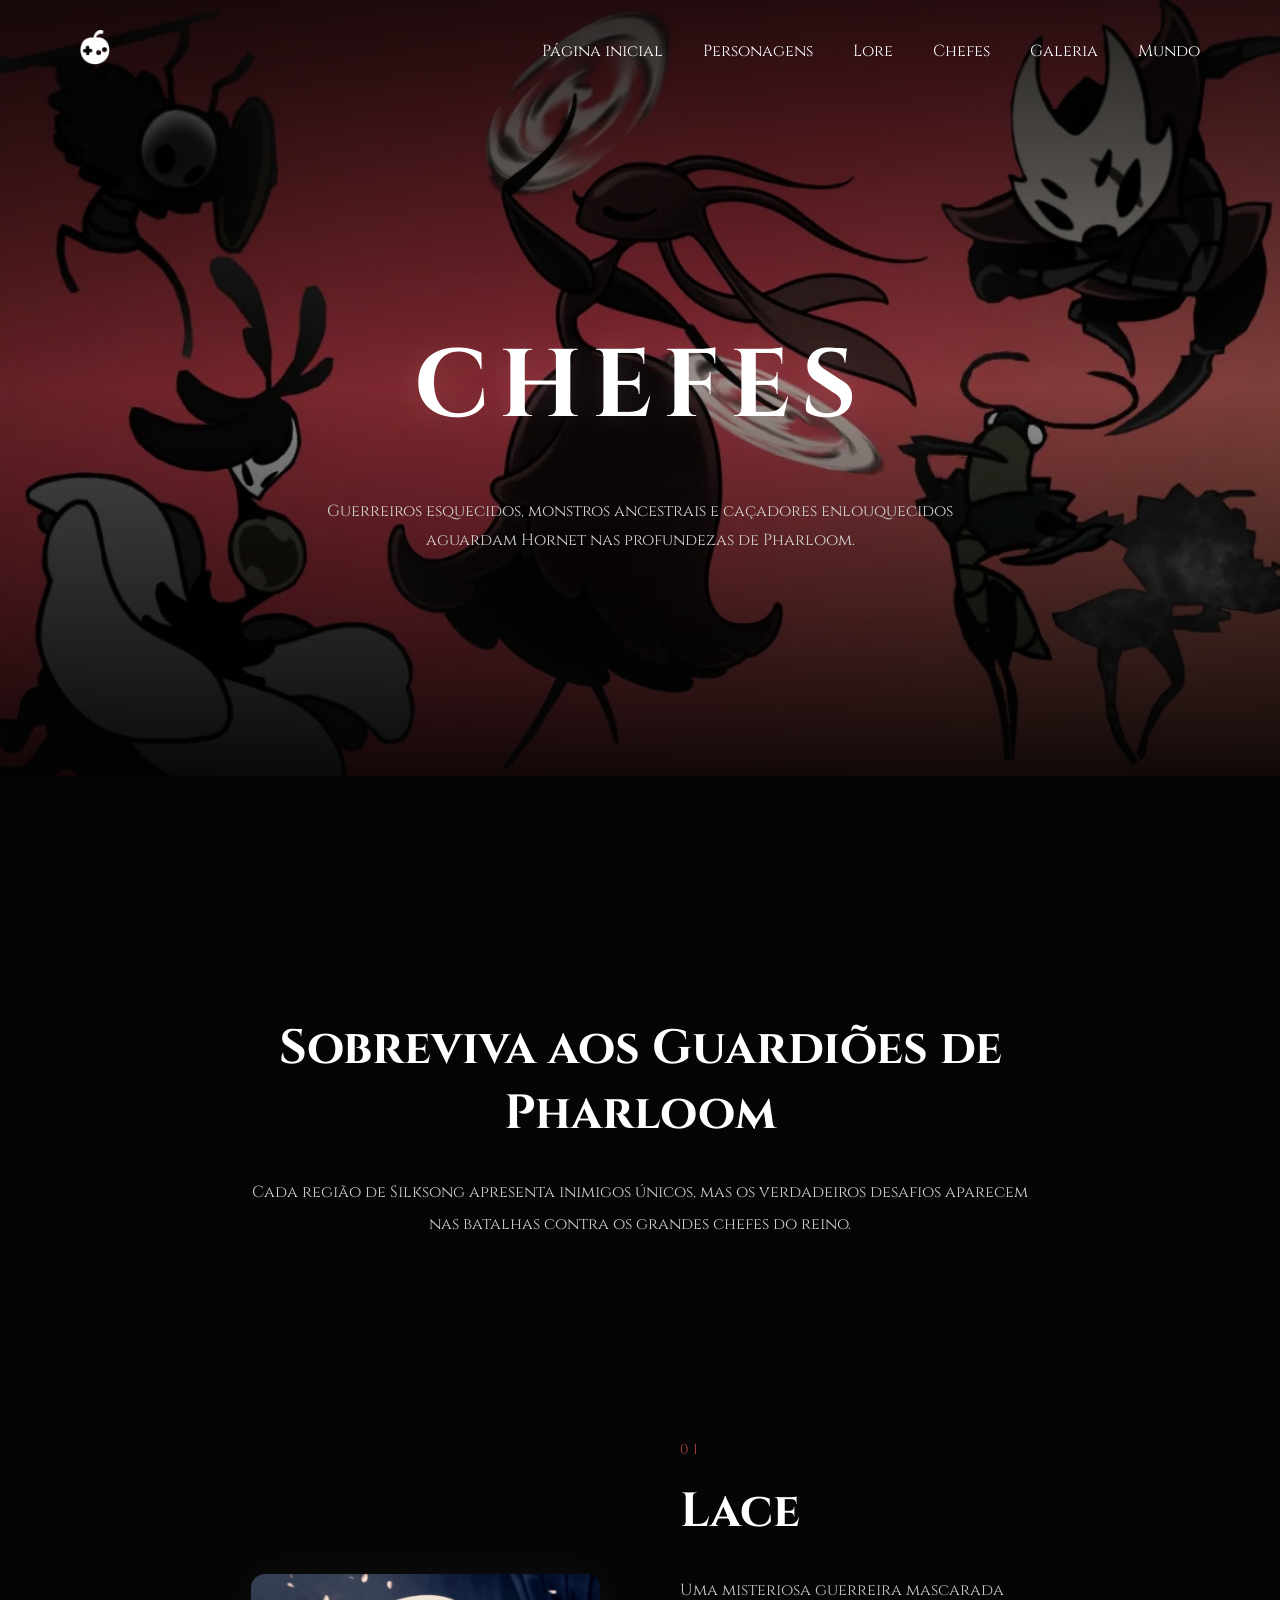
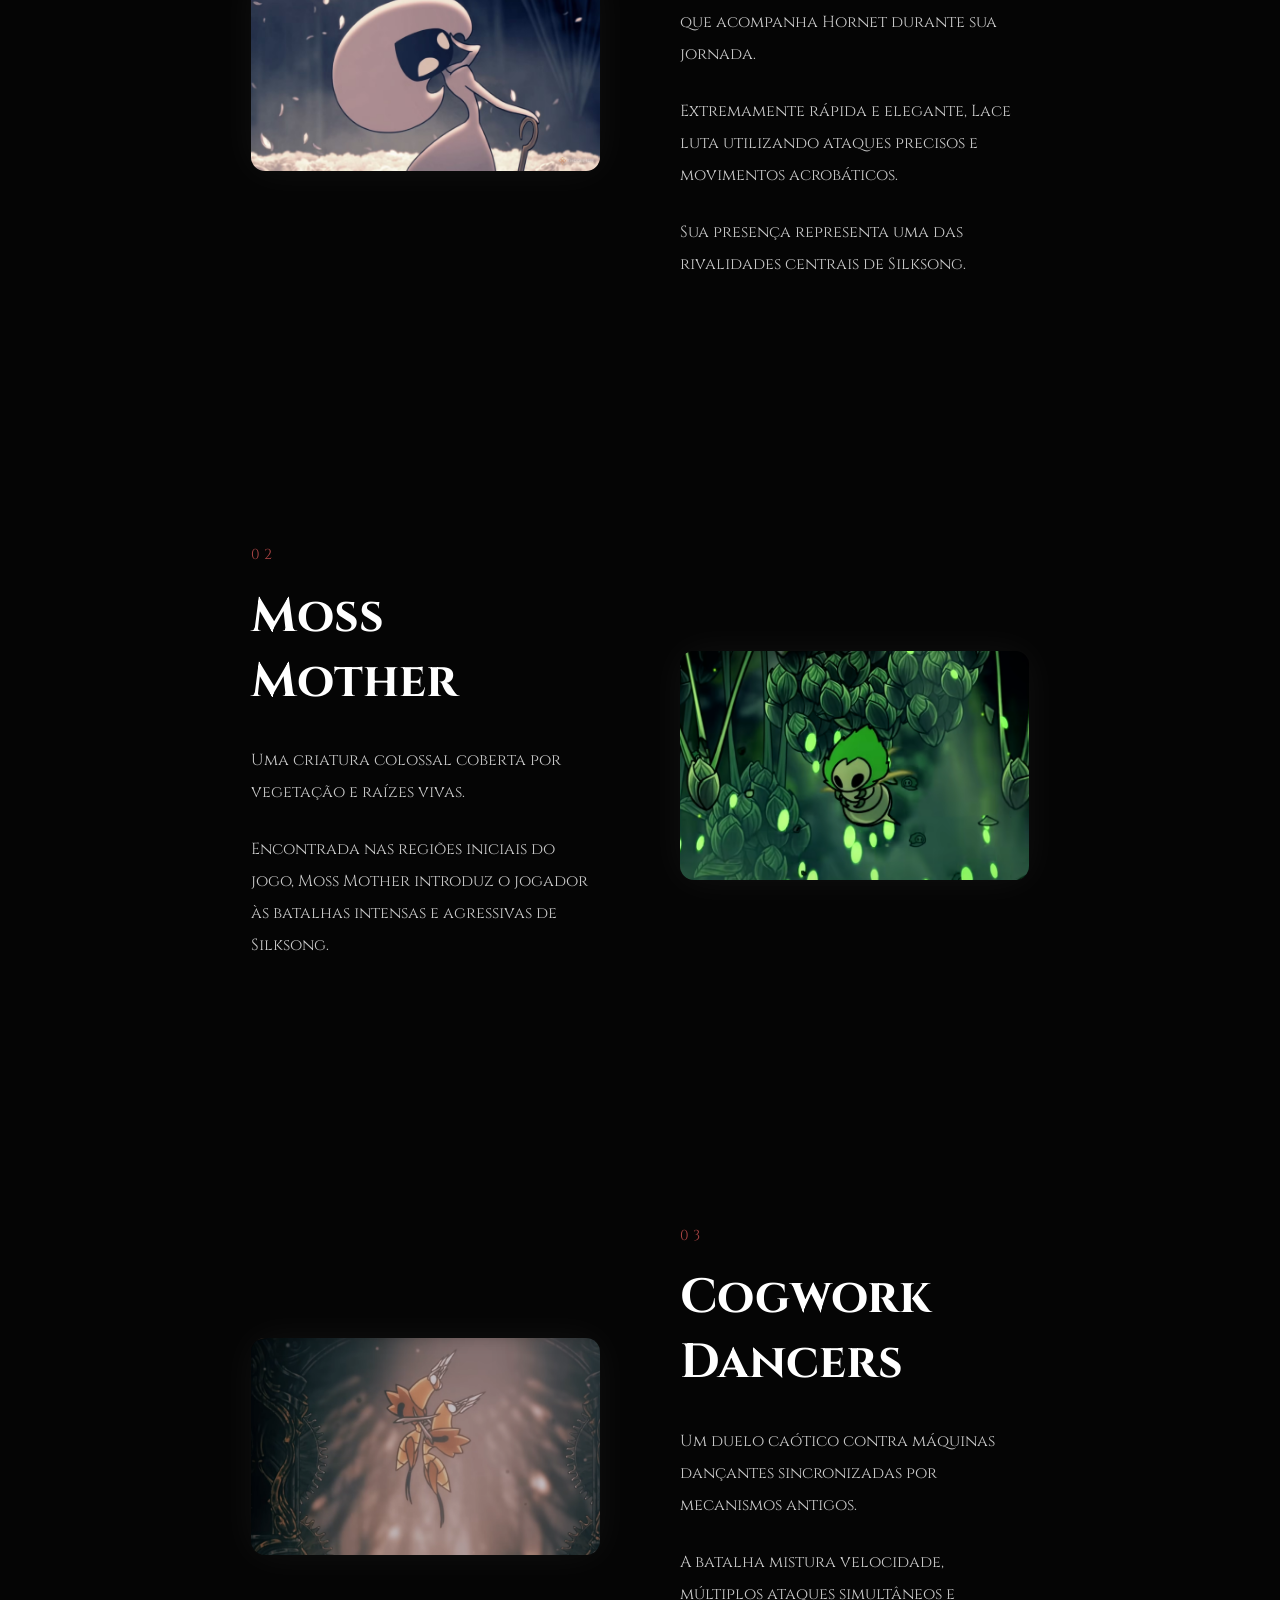
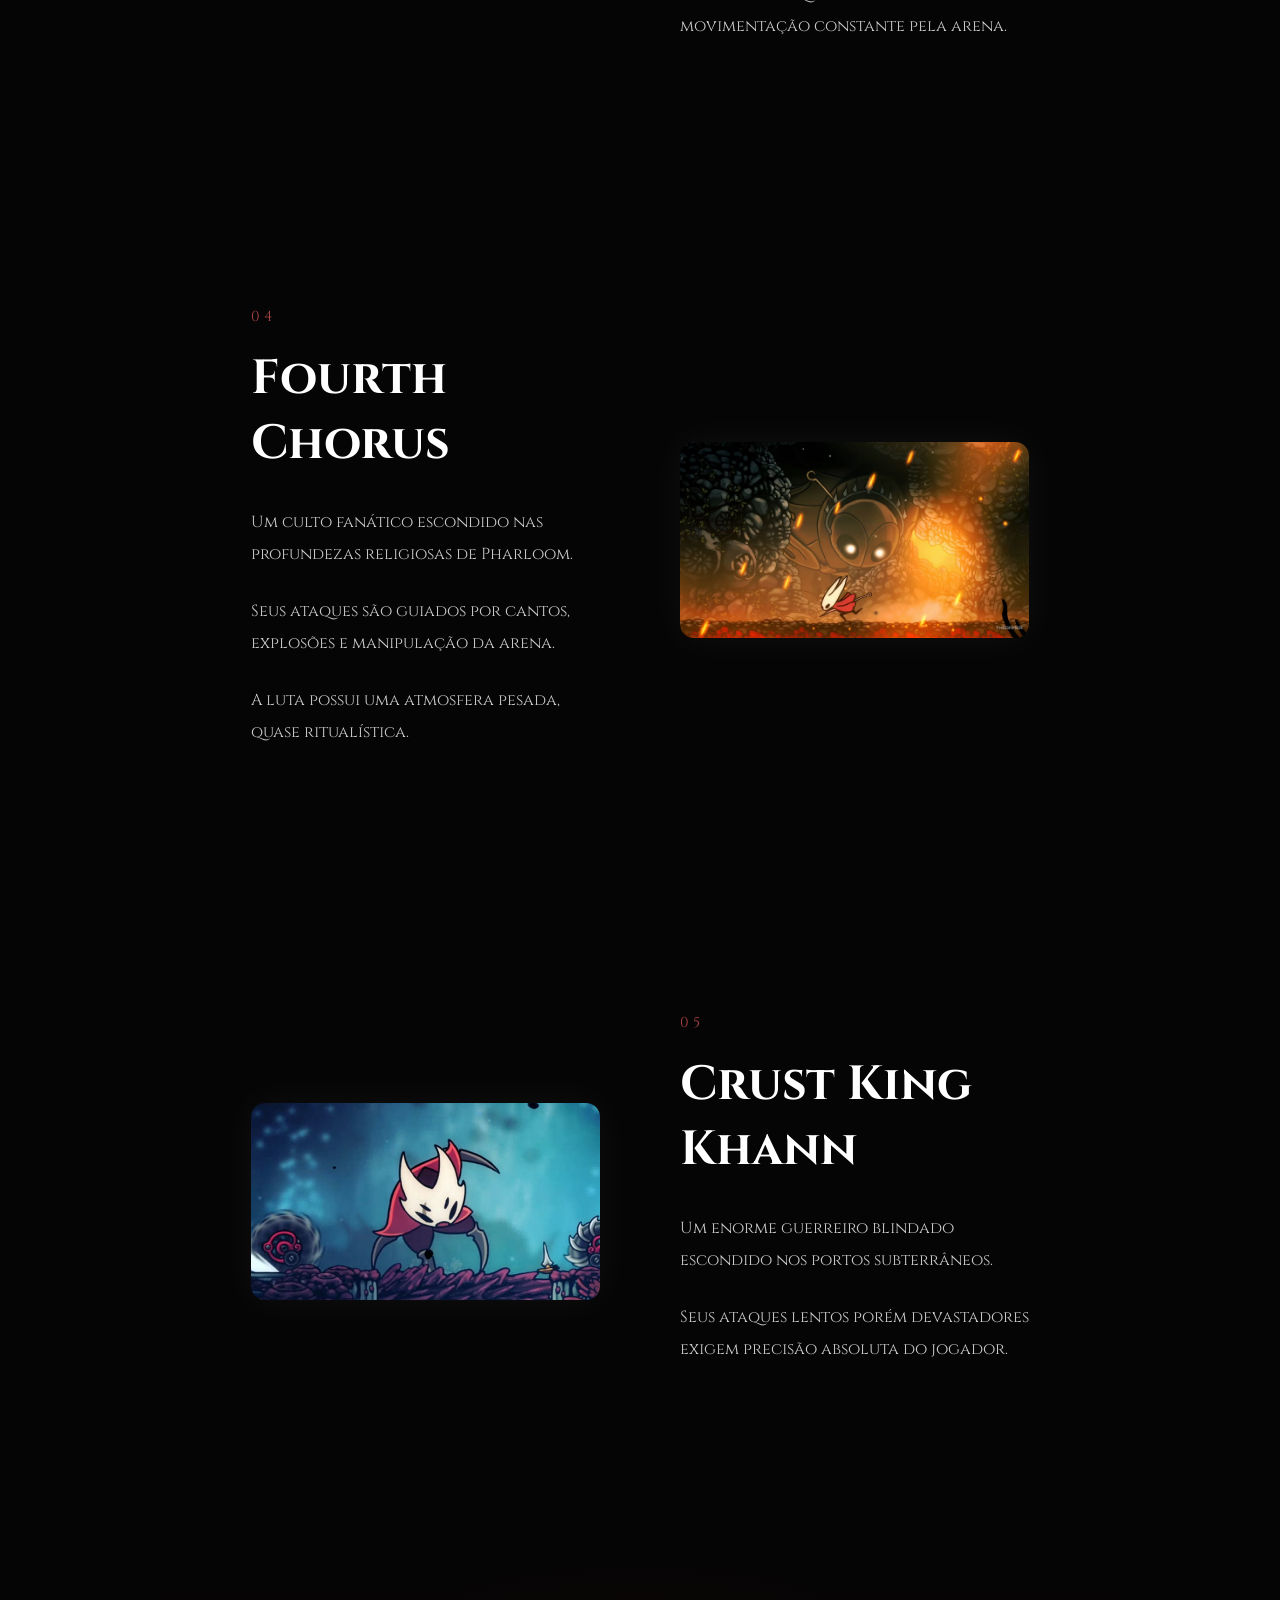
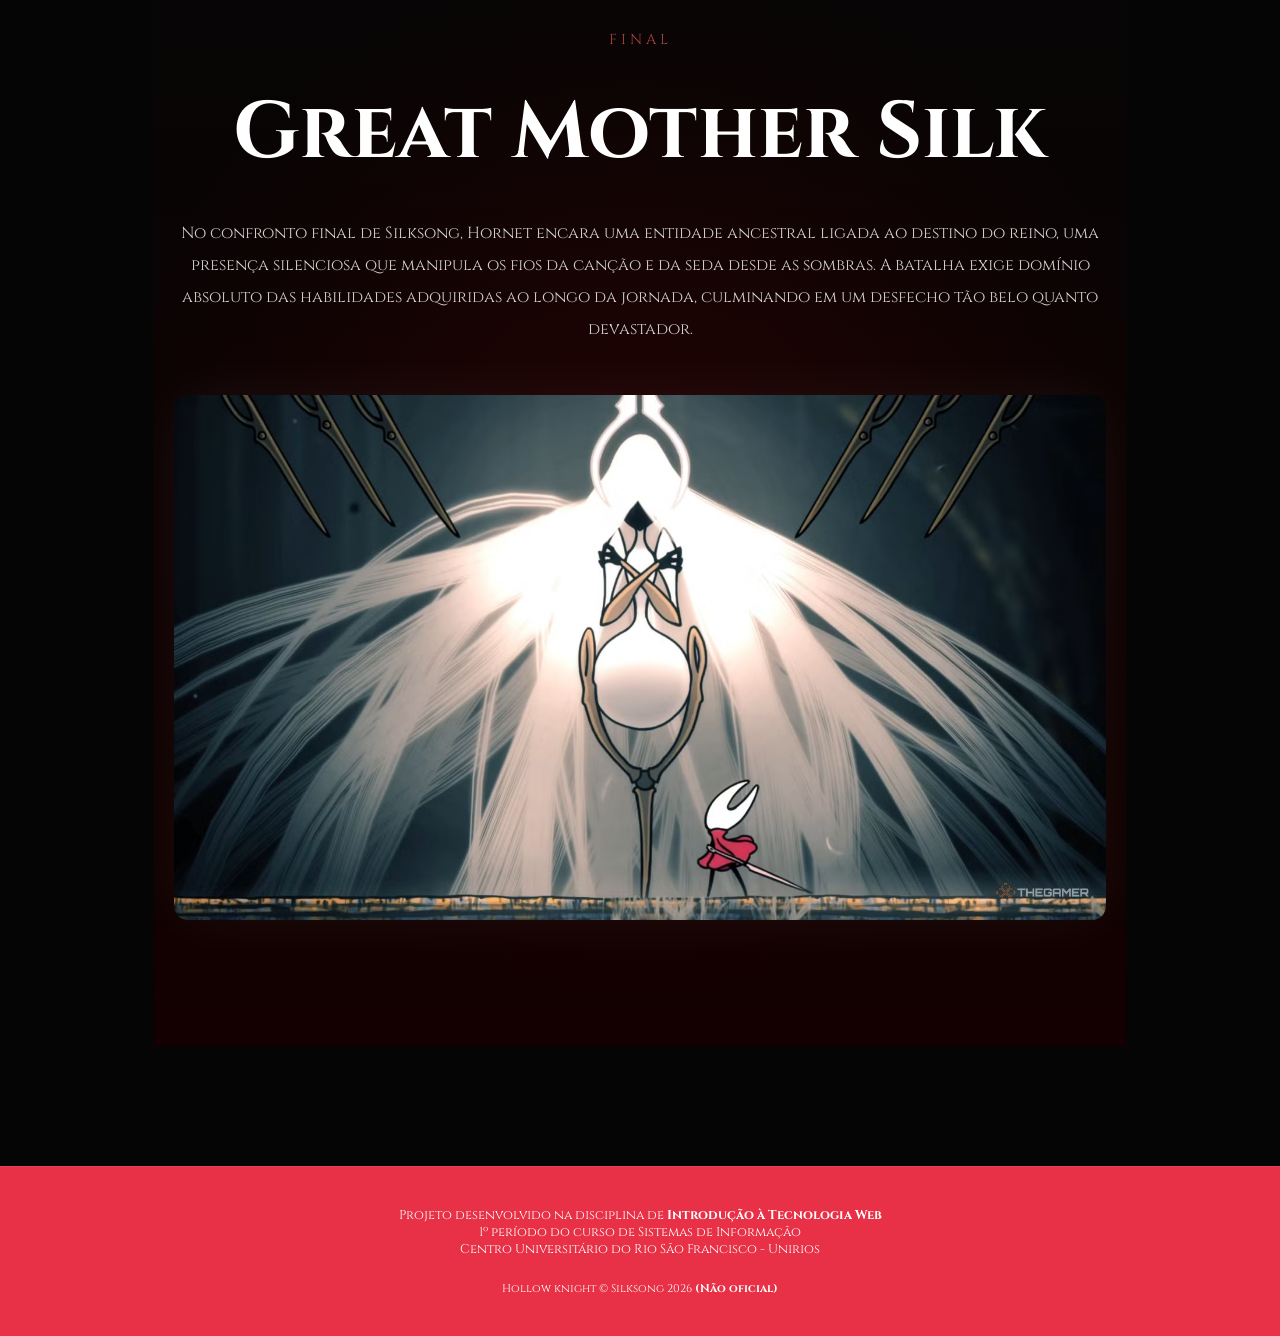
<file: pages/bosses.html>
<!DOCTYPE html>
<html lang="pt-br">
<head>
    <meta charset="UTF-8">
    <meta name="viewport" content="width=device-width, initial-scale=1.0">
    <link rel="preconnect" href="https://fonts.googleapis.com">
    <link rel="preconnect" href="https://fonts.gstatic.com" crossorigin>
    <link href="https://fonts.googleapis.com/css2?family=Cinzel:wght@400;600;700&display=swap" rel="stylesheet">
    <title>Chefes | Hollow Knight: Silksong</title>
    <link rel="shortcut icon" href="../images/logos/hollowknight.ico" type="image/x-icon">
    <link rel="stylesheet" href="../css/style.css">
    <script src="../js/add-footer.js"></script>
</head>
<body>
    <header class="bosses-header">

        <div class="overlay"></div>

        <nav>
            <a href="../index.html" id="team-cherry-logo">
                <img src="../images/logos/Team_Cherry_Logo_NoText_Small.png" alt="team cherry logo small" class="logo">
            </a>

            <ul>
                <li><a href="../index.html">Página inicial</a></li>
                <li><a href="characters.html">Personagens</a></li>
                <li><a href="lore.html">Lore</a></li>
                <li><a href="bosses.html">Chefes</a></li>
                <li><a href="gallery.html">Galeria</a></li>
                <li><a href="world.html">Mundo</a></li>
            </ul>
        </nav>

        <img src="../images/bosses/bosses.webp" alt="bellhart" class="bg-video">

        <div class="bosses-hero">
            <h1>CHEFES</h1>

            <p>
                Guerreiros esquecidos, monstros ancestrais
                e caçadores enlouquecidos aguardam Hornet
                nas profundezas de Pharloom.
            </p>
        </div>

    </header>
    <main class="bosses-main">
        <section class="bosses-intro">
            <h2>
                Sobreviva aos Guardiões de Pharloom
            </h2>

            <p>
                Cada região de Silksong apresenta inimigos únicos,
                mas os verdadeiros desafios aparecem nas batalhas
                contra os grandes chefes do reino.
            </p>
        </section>

        <section class="boss-section">
            <div class="boss-image">
                <img
                src="../images/characters/lace.avif"
                alt="Lace">

            </div>
            <div class="boss-text">

                <span class="boss-number">
                    01
                </span>

                <h2>
                    Lace
                </h2>

                <p>
                    Uma misteriosa guerreira mascarada
                    que acompanha Hornet durante sua jornada.
                </p>

                <p>
                    Extremamente rápida e elegante,
                    Lace luta utilizando ataques precisos
                    e movimentos acrobáticos.
                </p>

                <p>
                    Sua presença representa uma das rivalidades
                    centrais de Silksong.
                </p>

            </div>

        </section>

        <section class="boss-section reverse">

            <div class="boss-image">
                <img
                src="../images/bosses/moss-mother.webp"
                alt="Moss Mother">

            </div>

            <div class="boss-text">
                <span class="boss-number">
                    02
                </span>

                <h2>
                    Moss Mother
                </h2>

                <p>
                    Uma criatura colossal coberta
                    por vegetação e raízes vivas.
                </p>

                <p>
                    Encontrada nas regiões iniciais do jogo,
                    Moss Mother introduz o jogador
                    às batalhas intensas e agressivas de Silksong.
                </p>

            </div>
        </section>

        <section class="boss-section">

            <div class="boss-image">
                <img
                src="../images/bosses/cogwork-dancers.webp"
                alt="Cogwork Dancers">

            </div>

            <div class="boss-text">

                <span class="boss-number">
                    03
                </span>

                <h2>
                    Cogwork Dancers
                </h2>

                <p>
                    Um duelo caótico contra máquinas dançantes
                    sincronizadas por mecanismos antigos.
                </p>

                <p>
                    A batalha mistura velocidade,
                    múltiplos ataques simultâneos
                    e movimentação constante pela arena.
                </p>
            </div>
        </section>

        <section class="boss-section reverse">
            <div class="boss-image">
                <img
                src="../images/bosses/fourth-chorus.avif"
                alt="Fourth Chorus">

            </div>

            <div class="boss-text">
                <span class="boss-number">
                    04
                </span>

                <h2>
                    Fourth Chorus
                </h2>

                <p>
                    Um culto fanático escondido
                    nas profundezas religiosas de Pharloom.
                </p>

                <p>
                    Seus ataques são guiados por cantos,
                    explosões e manipulação da arena.
                </p>

                <p>
                    A luta possui uma atmosfera pesada,
                    quase ritualística.
                </p>
            </div>
        </section>

        <section class="boss-section">

            <div class="boss-image">
                <img
                src="../images/bosses/crust-king-khann.jpg"
                alt="Crust King Khann">

            </div>

            <div class="boss-text">

                <span class="boss-number">
                    05
                </span>

                <h2>
                    Crust King Khann
                </h2>

                <p>
                    Um enorme guerreiro blindado
                    escondido nos portos subterrâneos.
                </p>

                <p>
                    Seus ataques lentos porém devastadores
                    exigem precisão absoluta do jogador.
                </p>

            </div>
        </section>

        <section class="boss-final">
            <div class="boss-final-overlay"></div>

            <div class="boss-final-content">

                <span class="boss-number">
                    FINAL
                </span>

                <h2>
                    Great Mother Silk
                </h2>

                <p>
                    No confronto final de Silksong, Hornet encara uma entidade ancestral ligada ao destino do reino, uma presença silenciosa que manipula os fios da canção e da seda desde as sombras. A batalha exige domínio absoluto das habilidades adquiridas ao longo da jornada, culminando em um desfecho tão belo quanto devastador.
                </p>

                <img
                src="../images/bosses/great-mother-silk.avif"
                alt="great mother silk">

            </div>
        </section>
    </main>
</body>
</html>
</file>
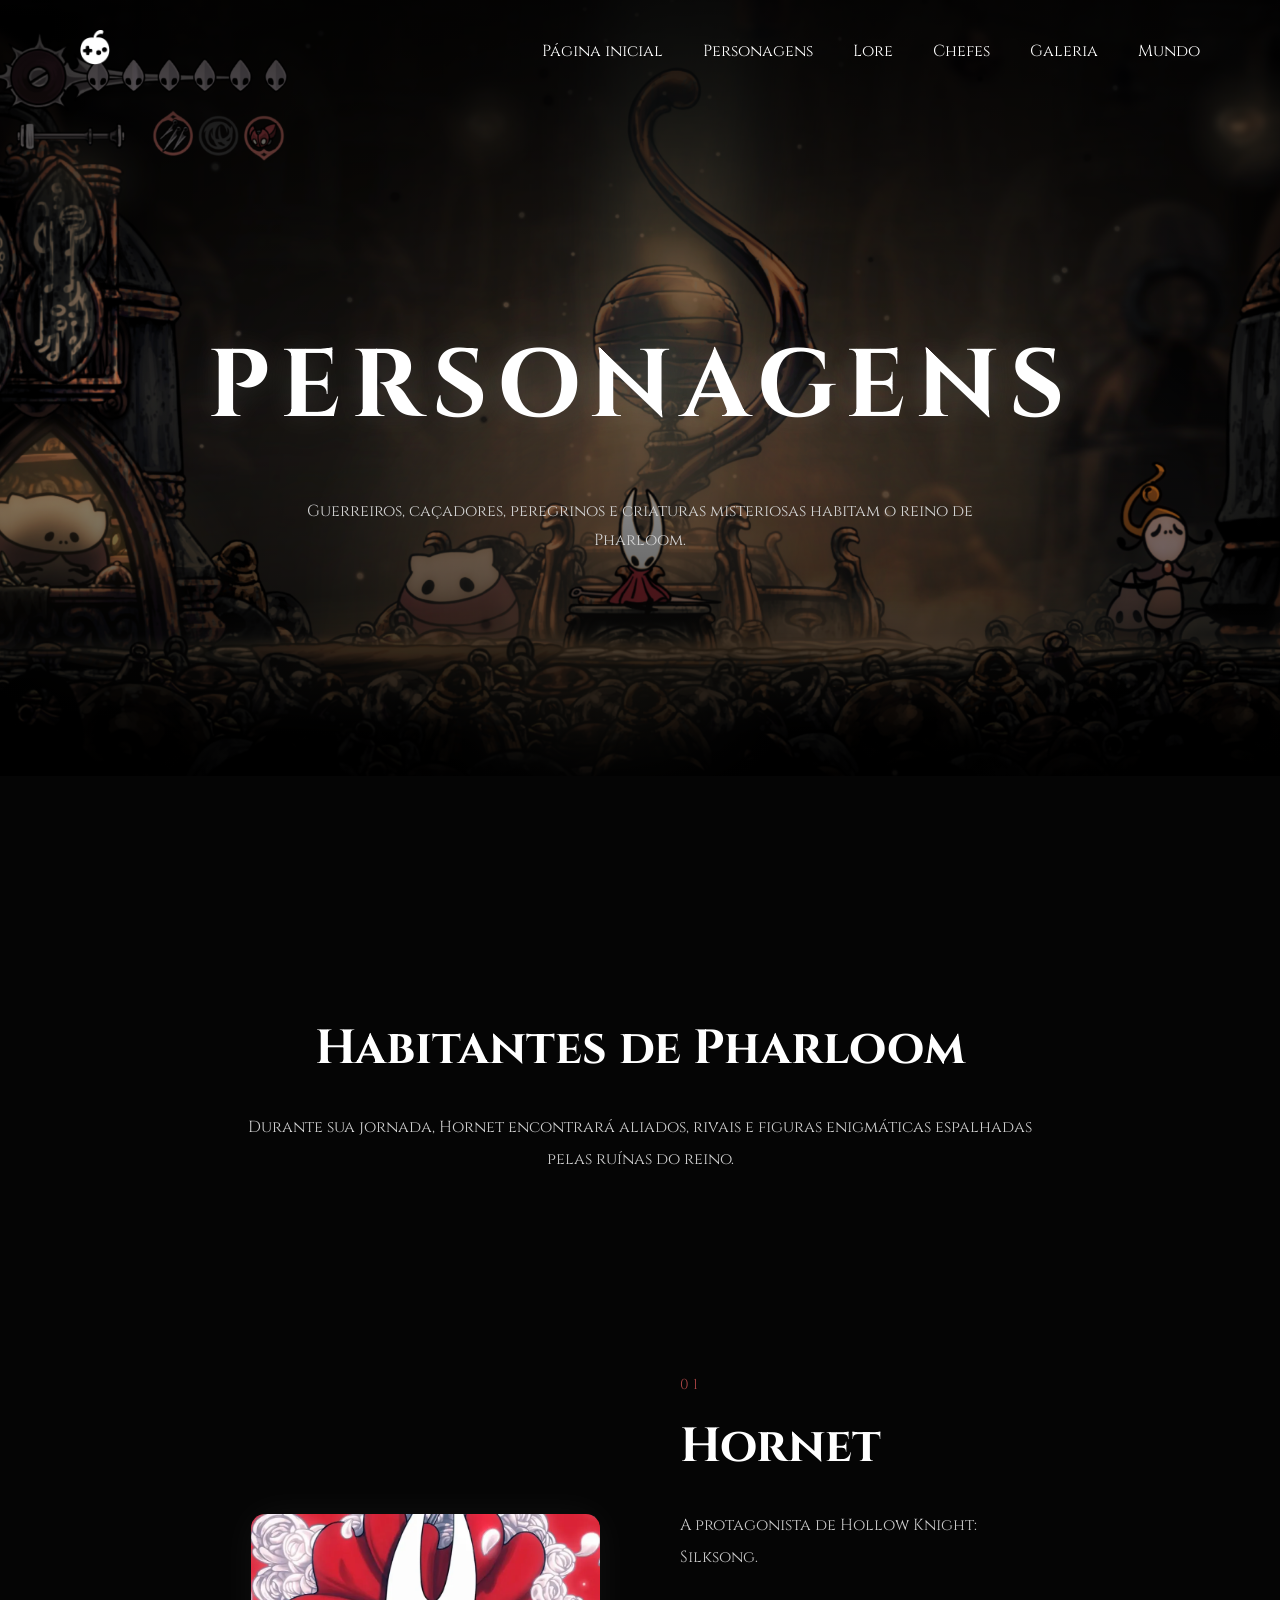
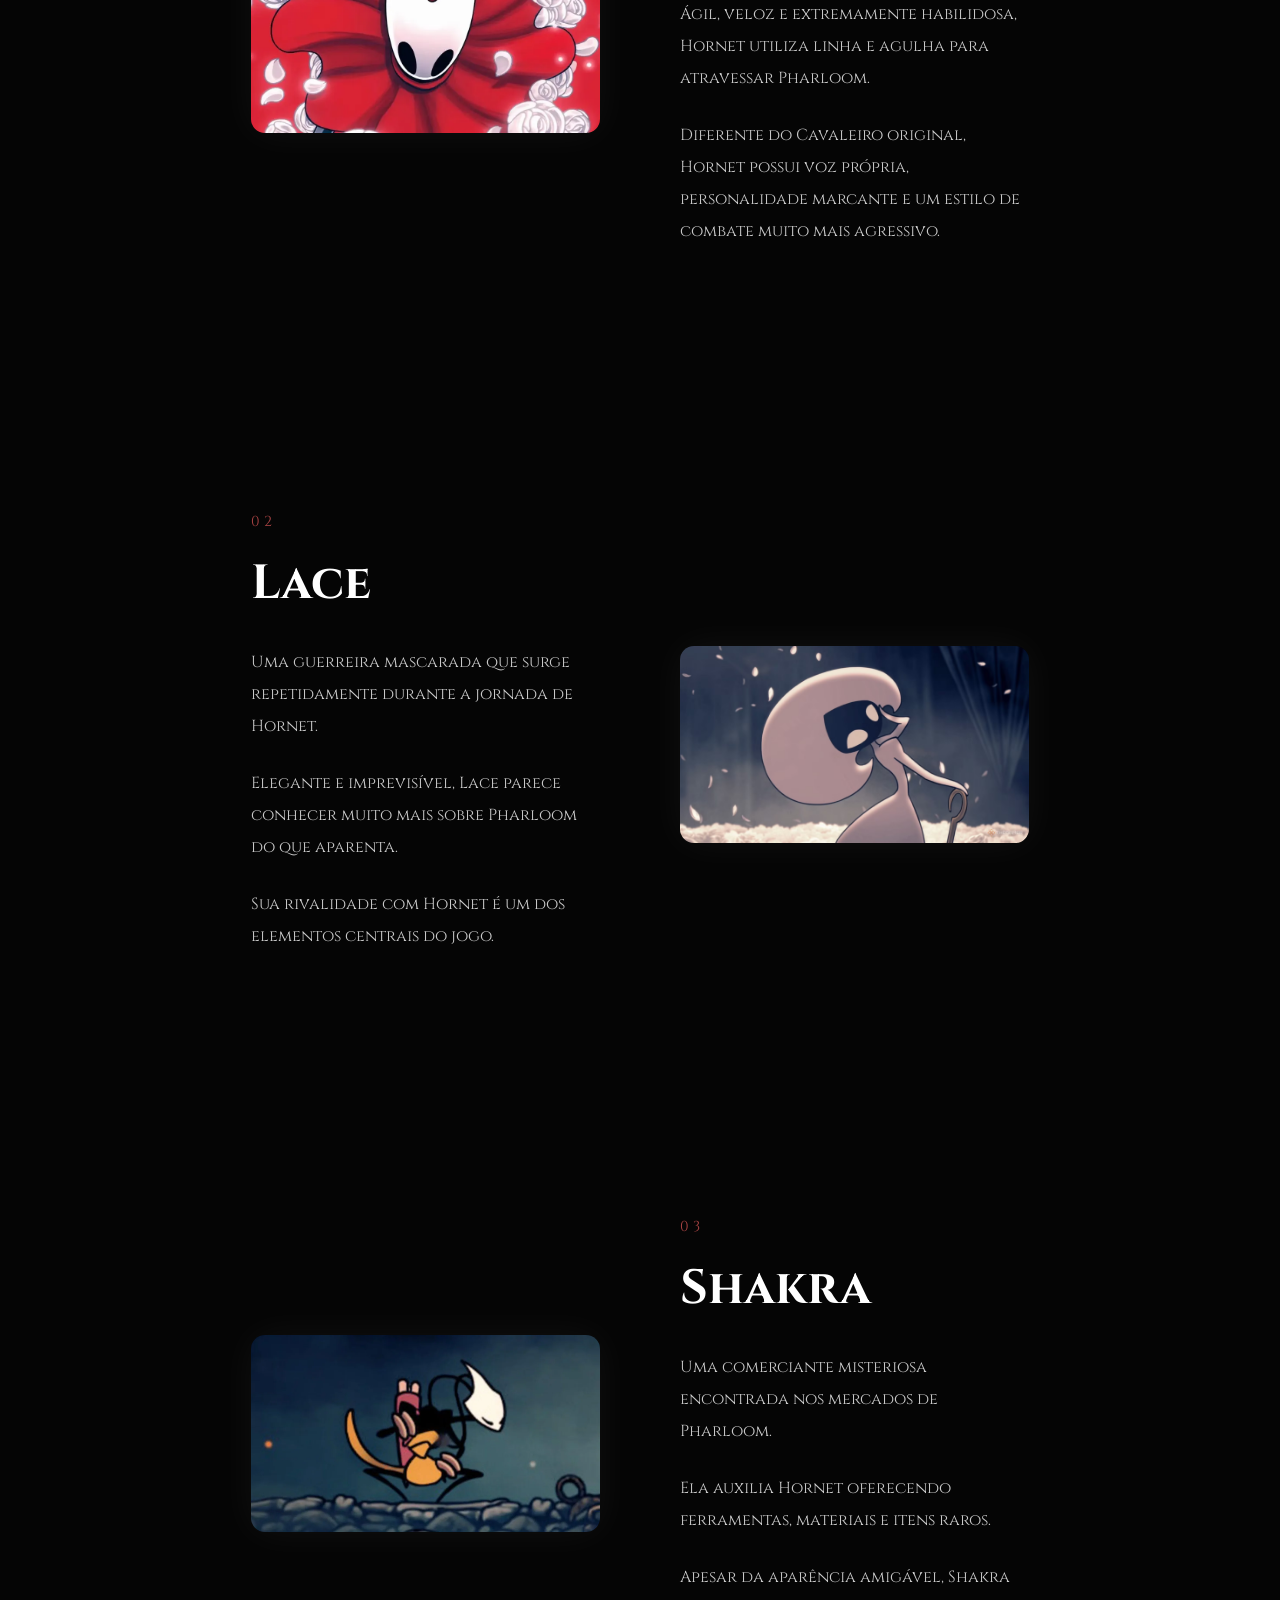
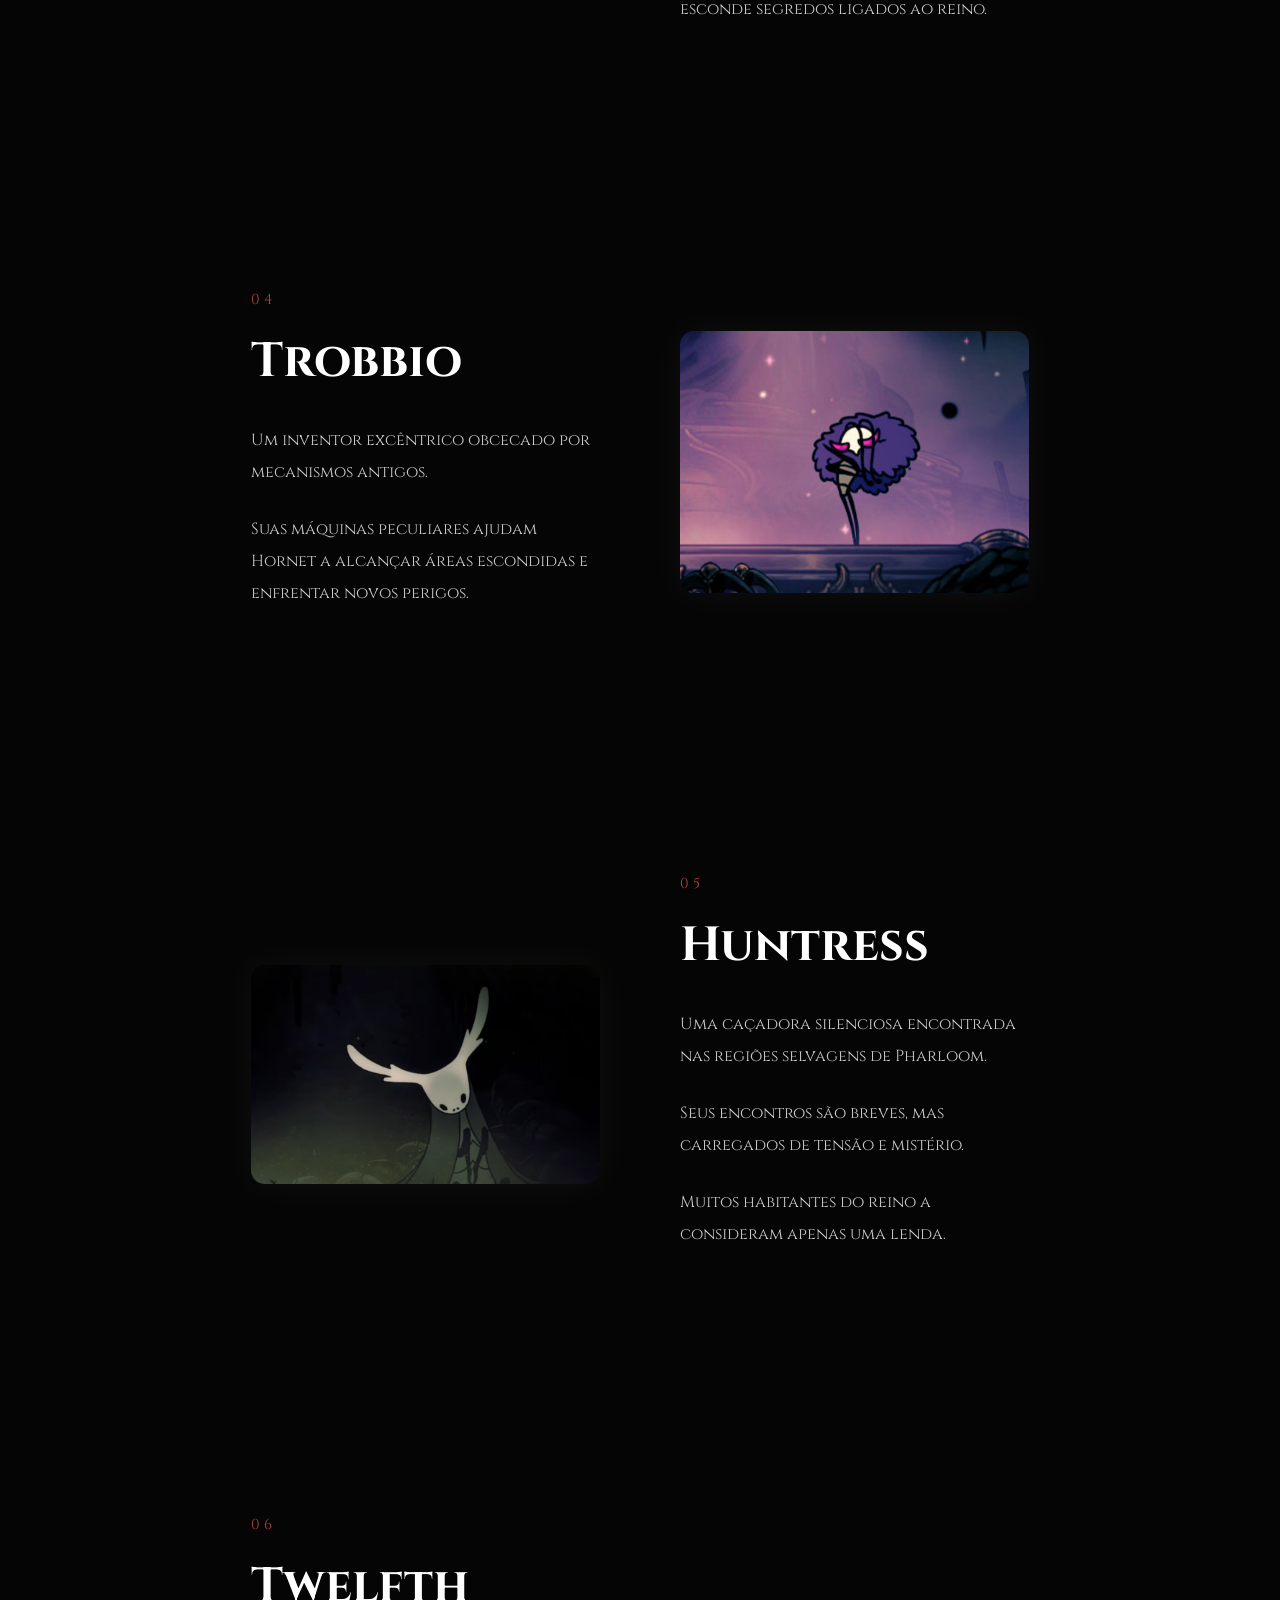
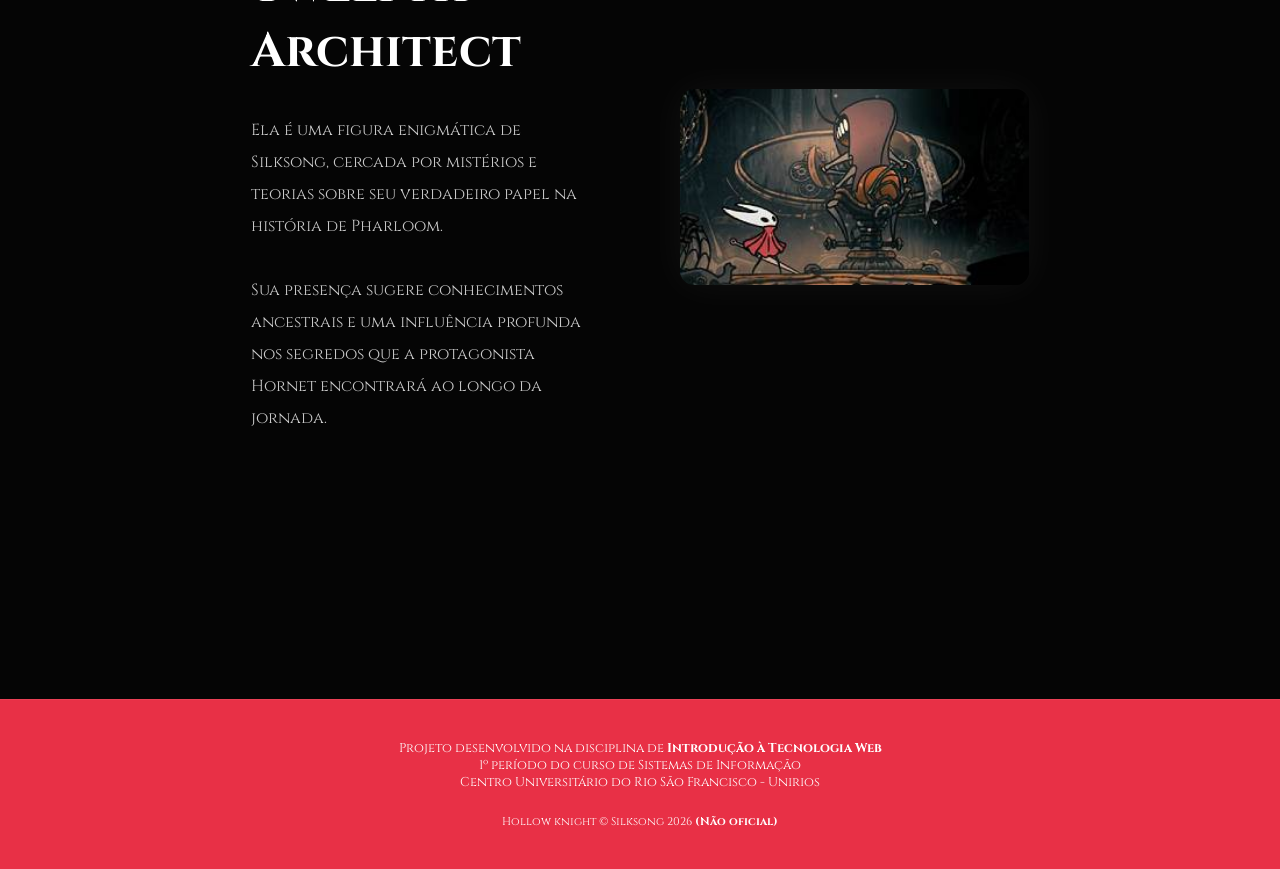
<file: pages/characters.html>
<!DOCTYPE html>
<html lang="pt-br">
<head>
    <meta charset="UTF-8">
    <meta name="viewport" content="width=device-width, initial-scale=1.0">
    <link rel="preconnect" href="https://fonts.googleapis.com">
    <link rel="preconnect" href="https://fonts.gstatic.com" crossorigin>
    <link href="https://fonts.googleapis.com/css2?family=Cinzel:wght@400;600;700&display=swap" rel="stylesheet">
    <title>Personagens | Hollow Knight: Silksong</title>
    <link rel="shortcut icon" href="../images/logos/hollowknight.ico" type="image/x-icon">
    <link rel="stylesheet" href="../css/style.css">
    <script src="../js/add-footer.js"></script>
</head>
<body>
    <header class="characters-header">

        <div class="overlay"></div>

        <nav>
            <a href="../index.html" id="team-cherry-logo">
                <img src="../images/logos/Team_Cherry_Logo_NoText_Small.png" alt="team cherry logo small" class="logo">
            </a>

            <ul>
                <li><a href="../index.html">Página inicial</a></li>
                <li><a href="characters.html">Personagens</a></li>
                <li><a href="lore.html">Lore</a></li>
                <li><a href="bosses.html">Chefes</a></li>
                <li><a href="gallery.html">Galeria</a></li>
                <li><a href="world.html">Mundo</a></li>
            </ul>
        </nav>

        <img src="../images/world/bellhart.jpg" alt="bellhart" class="bg-video">

        <div class="characters-hero">
            <h1>PERSONAGENS</h1>

            <p>
                Guerreiros, caçadores, peregrinos e criaturas
                misteriosas habitam o reino de Pharloom.
            </p>
        </div>
    </header>

    <main class="characters-main">
        <section class="characters-intro">
            <h2>
                Habitantes de Pharloom
            </h2>

            <p>
                Durante sua jornada, Hornet encontrará aliados,
                rivais e figuras enigmáticas espalhadas
                pelas ruínas do reino.
            </p>

        </section>

        <section class="character-section">

            <div class="character-image">
                <img
                src="../images/characters/hornet.webp"
                alt="Hornet">

            </div>

            <div class="character-text">

                <span class="character-number">
                    01
                </span>

                <h2>
                    Hornet
                </h2>

                <p>
                    A protagonista de Hollow Knight: Silksong.
                </p>

                <p>
                    Ágil, veloz e extremamente habilidosa,
                    Hornet utiliza linha e agulha
                    para atravessar Pharloom.
                </p>

                <p>
                    Diferente do Cavaleiro original,
                    Hornet possui voz própria,
                    personalidade marcante
                    e um estilo de combate muito mais agressivo.
                </p>

            </div>

        </section>

        <section class="character-section reverse">

            <div class="character-image">
                <img
                src="../images/characters/lace.avif"
                alt="Lace">

            </div>

            <div class="character-text">

                <span class="character-number">
                    02
                </span>

                <h2>
                    Lace
                </h2>

                <p>
                    Uma guerreira mascarada
                    que surge repetidamente
                    durante a jornada de Hornet.
                </p>

                <p>
                    Elegante e imprevisível,
                    Lace parece conhecer muito mais
                    sobre Pharloom do que aparenta.
                </p>

                <p>
                    Sua rivalidade com Hornet
                    é um dos elementos centrais do jogo.
                </p>

            </div>

        </section>

        <section class="character-section">

            <div class="character-image">
                <img
                src="../images/characters/shakra.webp"
                alt="Shakra">

            </div>

            <div class="character-text">

                <span class="character-number">
                    03
                </span>

                <h2>
                    Shakra
                </h2>

                <p>
                    Uma comerciante misteriosa
                    encontrada nos mercados de Pharloom.
                </p>

                <p>
                    Ela auxilia Hornet oferecendo ferramentas,
                    materiais e itens raros.
                </p>

                <p>
                    Apesar da aparência amigável,
                    Shakra esconde segredos
                    ligados ao reino.
                </p>

            </div>

        </section>

        <section class="character-section reverse">

            <div class="character-image">
                <img
                src="../images/characters/trobbio.jpg"
                alt="Trobbio">

            </div>

            <div class="character-text">

                <span class="character-number">
                    04
                </span>

                <h2>
                    Trobbio
                </h2>

                <p>
                    Um inventor excêntrico
                    obcecado por mecanismos antigos.
                </p>

                <p>
                    Suas máquinas peculiares ajudam Hornet
                    a alcançar áreas escondidas
                    e enfrentar novos perigos.
                </p>

            </div>

        </section>

        <section class="character-section">

            <div class="character-image">
                <img
                src="../images/characters/huntress.webp"
                alt="Huntress">

            </div>

            <div class="character-text">

                <span class="character-number">
                    05
                </span>

                <h2>
                    Huntress
                </h2>

                <p>
                    Uma caçadora silenciosa
                    encontrada nas regiões selvagens de Pharloom.
                </p>

                <p>
                    Seus encontros são breves,
                    mas carregados de tensão e mistério.
                </p>

                <p>
                    Muitos habitantes do reino
                    a consideram apenas uma lenda.
                </p>

            </div>

        </section>

        <section class="character-section reverse">

            <div class="character-image">
                <img
                src="../images/characters/twelfth-architect.jpg"
                alt="Trobbio">

            </div>

            <div class="character-text">

                <span class="character-number">
                    06
                </span>

                <h2>
                    Twelfth Architect
                </h2>

                <p>
                    Ela é uma figura enigmática de Silksong, cercada por mistérios e teorias sobre seu verdadeiro papel na história de Pharloom.<br><br>
                    Sua presença sugere conhecimentos ancestrais e uma influência profunda nos segredos que a protagonista Hornet encontrará ao longo da jornada.
                </p>
            </div>

        </section>

    </main>

</body>
</html>
</file>
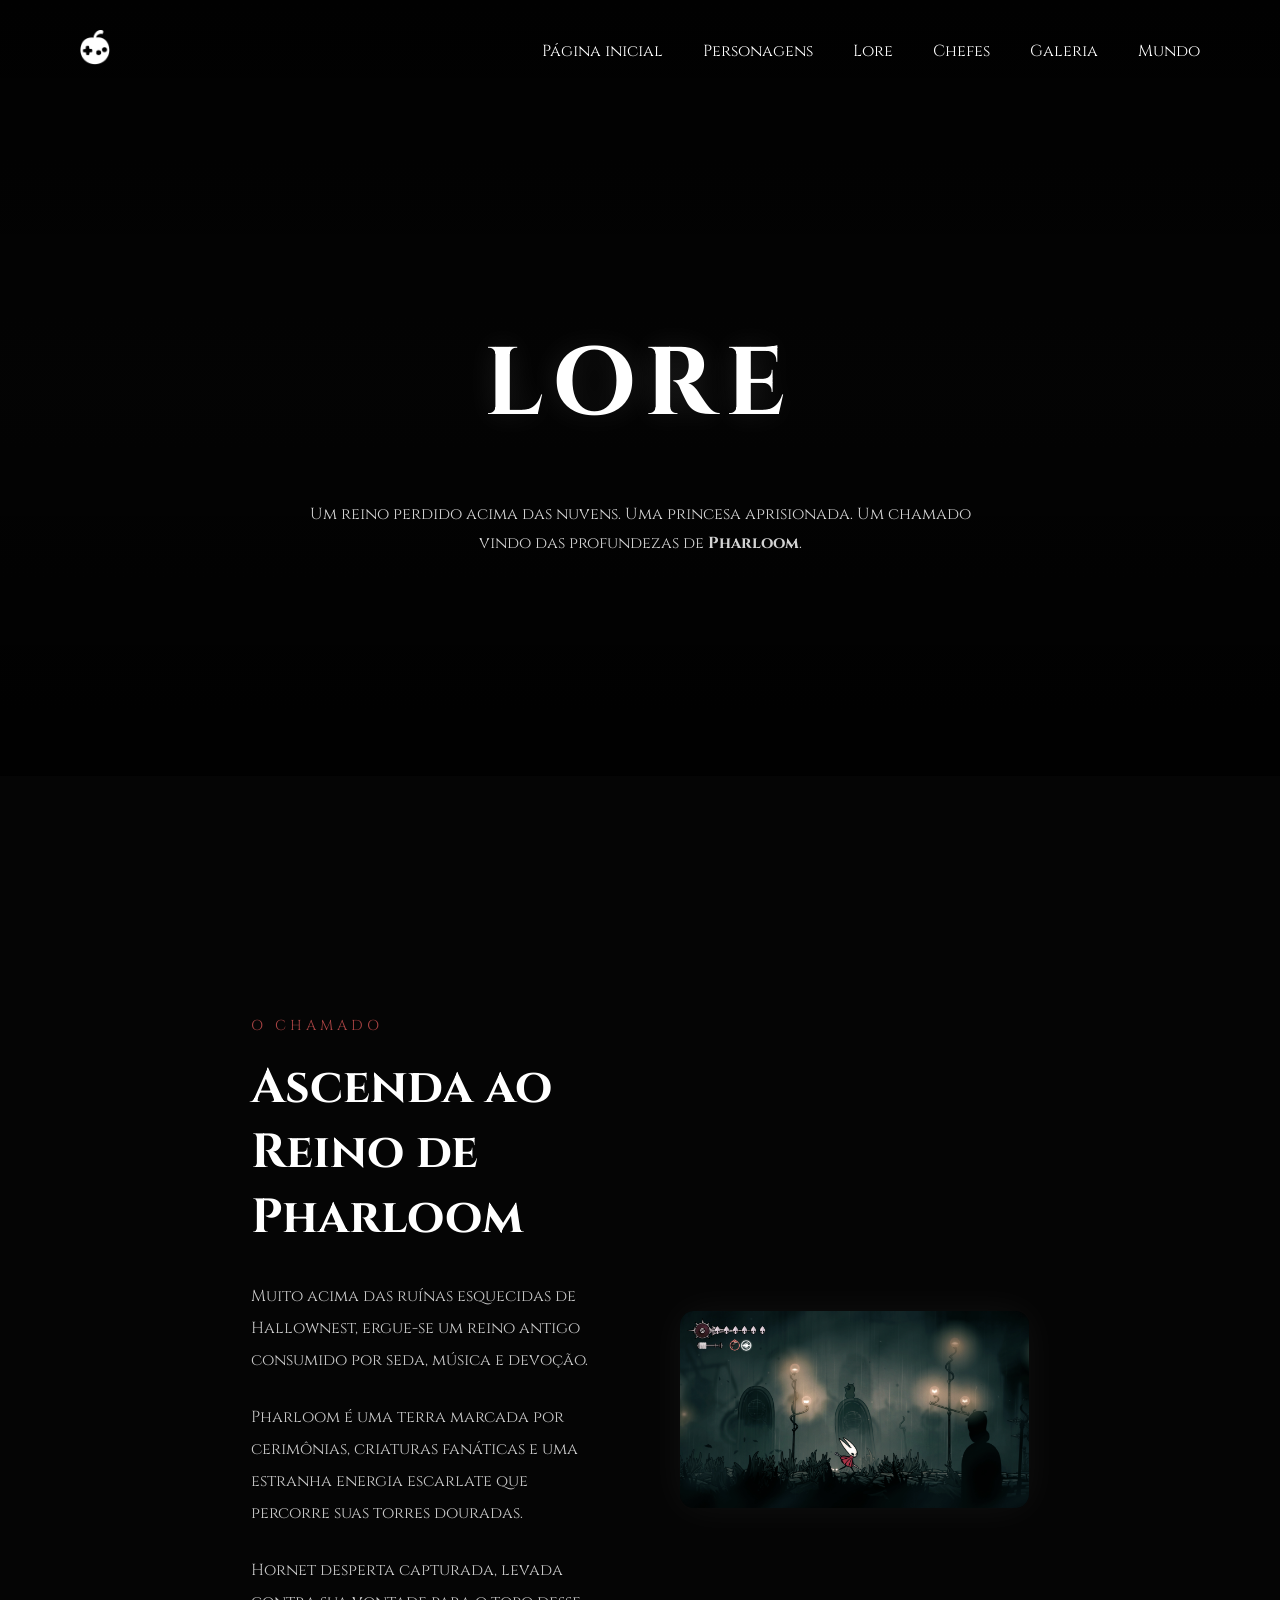
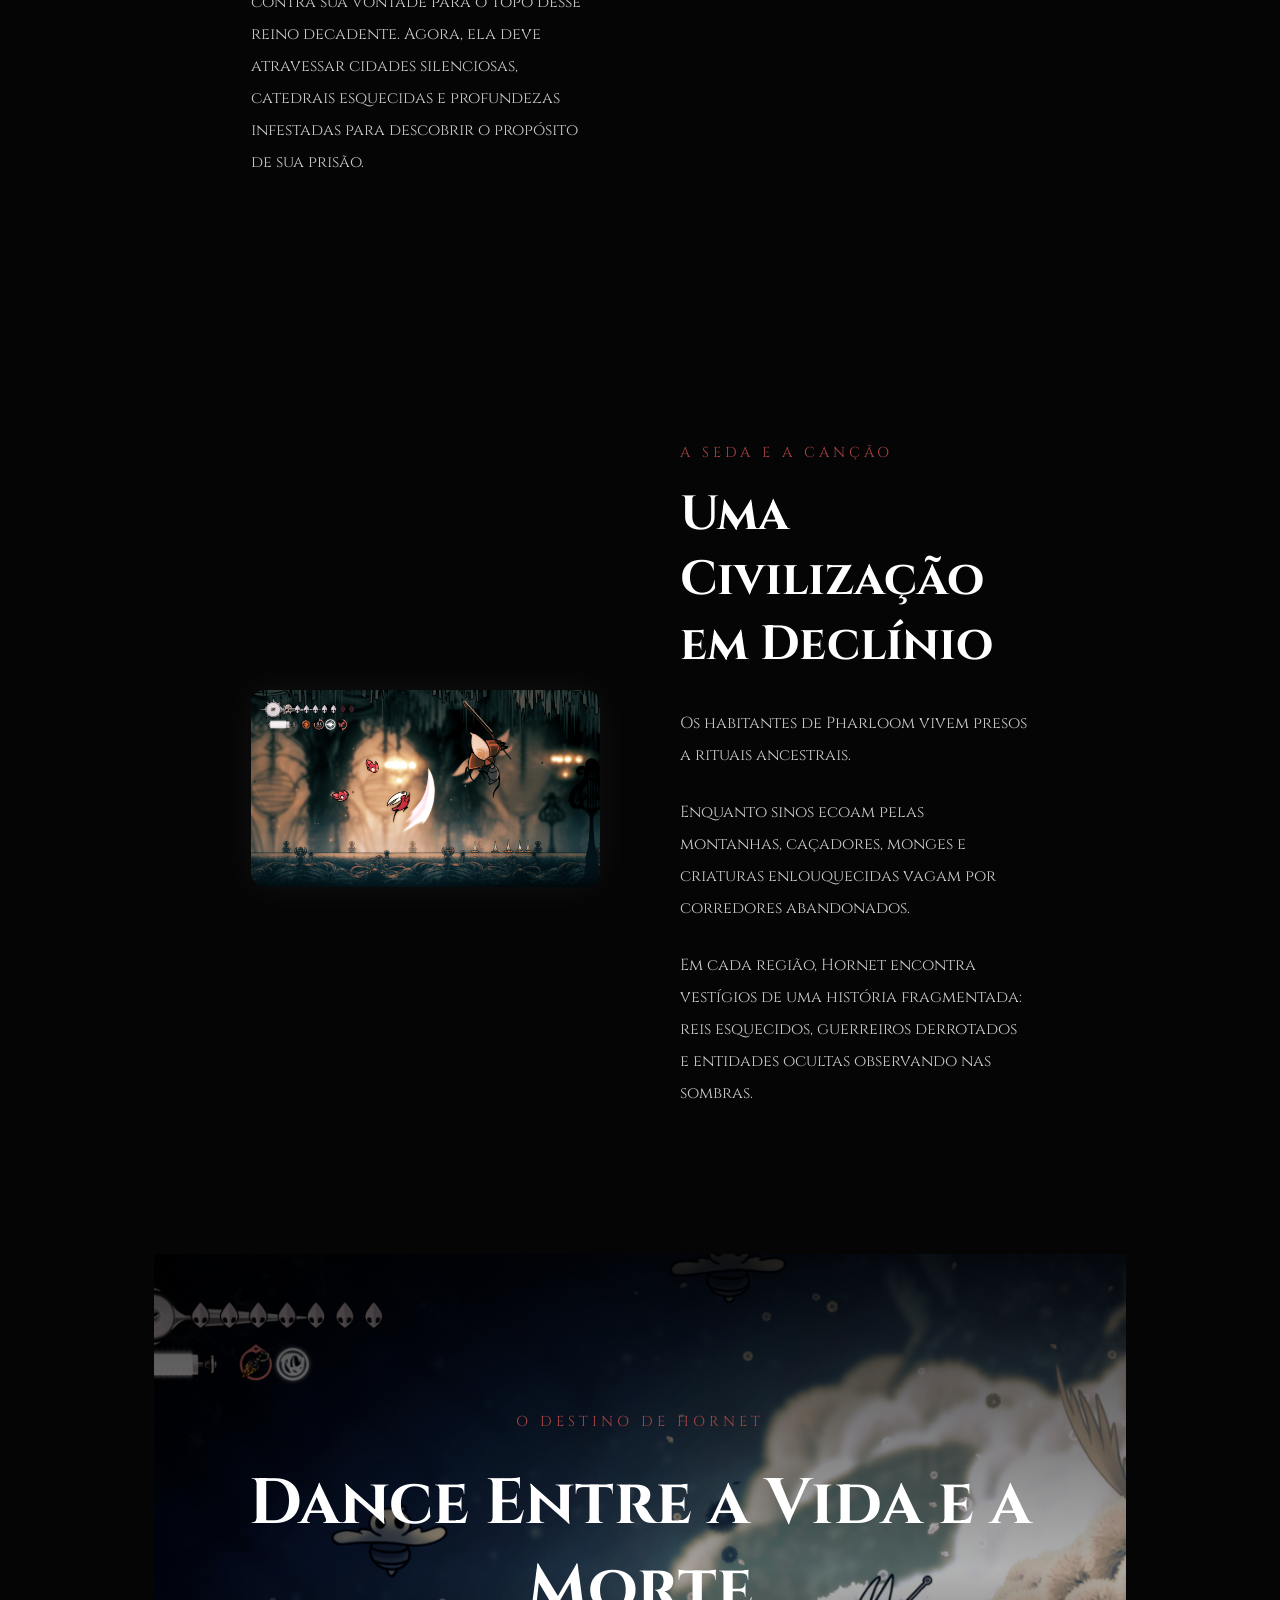
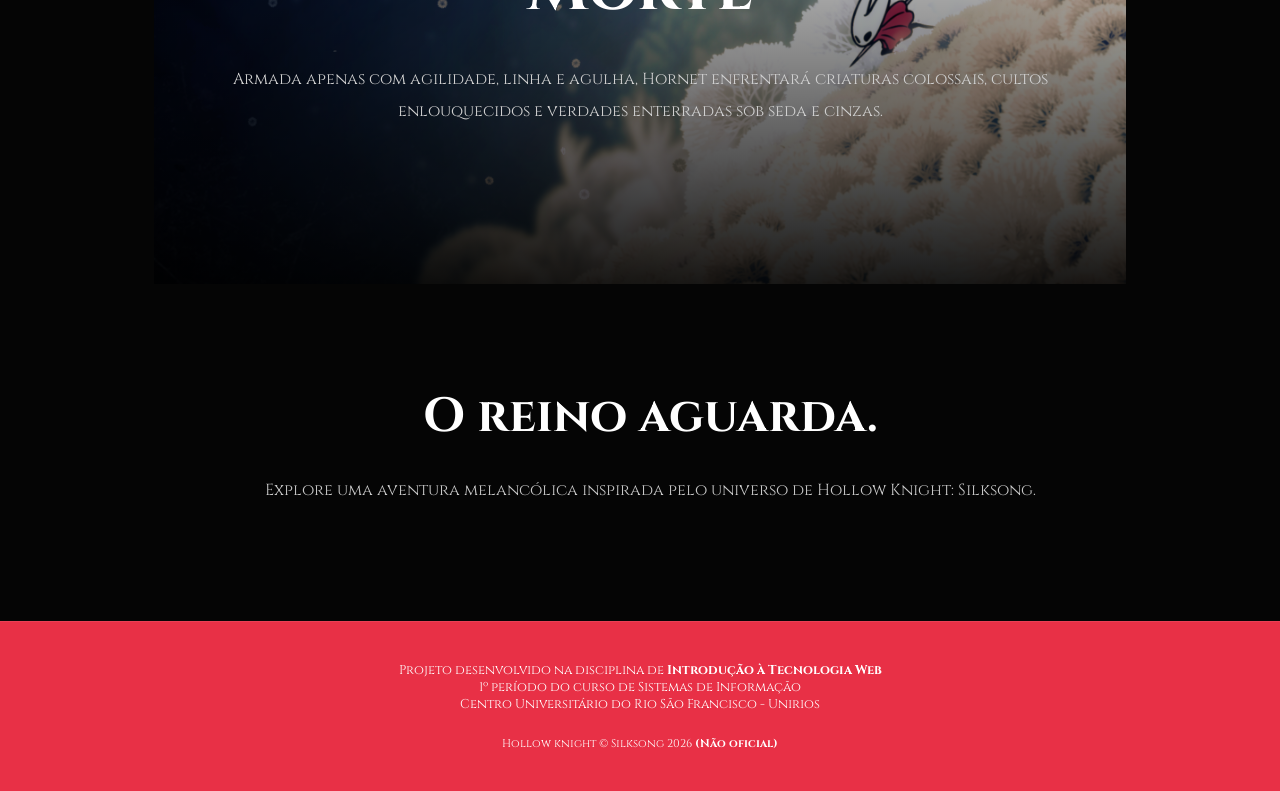
<file: pages/lore.html>
<!DOCTYPE html>
<html lang="pt-br">
<head>
    <meta charset="UTF-8">
    <meta name="viewport" content="width=device-width, initial-scale=1.0">
    <link rel="preconnect" href="https://fonts.googleapis.com">
    <link rel="preconnect" href="https://fonts.gstatic.com" crossorigin>
    <link href="https://fonts.googleapis.com/css2?family=Cinzel:wght@400;600;700&display=swap" rel="stylesheet">
    <title>Lore | Hollow Knight: Silksong</title>
    <link rel="shortcut icon" href="../images/logos/hollowknight.ico" type="image/x-icon">
    <link rel="stylesheet" href="../css/style.css">
    <script src="../js/add-footer.js"></script>
</head>
<body>
    <header class="lore-header">
        <div class="overlay"></div>
        <nav>
            <a href="../index.html" id="team-cherry-logo">
                <img src="../images/logos/Team_Cherry_Logo_NoText_Small.png" alt="team cherry logo small" class="logo">
            </a>

            <ul>
                <li><a href="../index.html">Página inicial</a></li>
                <li><a href="characters.html">Personagens</a></li>
                <li><a href="lore.html">Lore</a></li>
                <li><a href="bosses.html">Chefes</a></li>
                <li><a href="gallery.html">Galeria</a></li>
                <li><a href="world.html">Mundo</a></li>
            </ul>
        </nav>

        <video autoplay muted loop playsinline id="loop-video" class="bg-video">
            <source src="../video/hornet-breaking-loose.mp4" type="video/mp4">
        </video>

        <div class="lore-hero">
            <h1>LORE</h1>

            <p>
                Um reino perdido acima das nuvens.
                Uma princesa aprisionada.
                Um chamado vindo das profundezas de <strong>Pharloom</strong>.
            </p>
        </div>
    </header>

    <main class="lore-main">
        <section class="lore-section">
            <div class="lore-text">

                <span class="section-subtitle">
                    O Chamado
                </span>

                <h2>
                    Ascenda ao Reino de Pharloom
                </h2>

                <p>
                    Muito acima das ruínas esquecidas de Hallownest,
                    ergue-se um reino antigo consumido por seda,
                    música e devoção.
                </p>

                <p>
                    Pharloom é uma terra marcada por cerimônias,
                    criaturas fanáticas e uma estranha energia
                    escarlate que percorre suas torres douradas.
                </p>

                <p>
                    Hornet desperta capturada, levada contra sua vontade
                    para o topo desse reino decadente.
                    Agora, ela deve atravessar cidades silenciosas,
                    catedrais esquecidas e profundezas infestadas
                    para descobrir o propósito de sua prisão.
                </p>

            </div>

            <div class="lore-image">
                <img src="../images/gallery/scenarios/06_greymoor.png" alt="pharloom">
            </div>

        </section>
        <section class="lore-section reverse">
            <div class="lore-text">
                <span class="section-subtitle">
                    A Seda e a Canção
                </span>
                <h2>
                    Uma Civilização em Declínio
                </h2>
                <p>
                    Os habitantes de Pharloom vivem presos
                    a rituais ancestrais.
                </p>
                <p>
                    Enquanto sinos ecoam pelas montanhas,
                    caçadores, monges e criaturas enlouquecidas
                    vagam por corredores abandonados.
                </p>
                <p>
                    Em cada região, Hornet encontra vestígios
                    de uma história fragmentada:
                    reis esquecidos,
                    guerreiros derrotados
                    e entidades ocultas observando nas sombras.
                </p>
            </div>
            <div class="lore-image">
                <img src="../images/gallery/scenarios/03_chambers.png" alt="chambers">
            </div>
        </section>
        <section class="lore-full">
            <div class="lore-full-overlay"></div>
            <div class="lore-full-content">
                <span class="section-subtitle">
                    O Destino de Hornet
                </span>
                <h2>
                    Dance Entre a Vida e a Morte
                </h2>
                <p>
                    Armada apenas com agilidade, linha e agulha,
                    Hornet enfrentará criaturas colossais,
                    cultos enlouquecidos
                    e verdades enterradas sob seda e cinzas.
                </p>
            </div>
        </section>
        <section class="lore-ending">
            <h2>
                O reino aguarda.
            </h2>
            <p>
                Explore uma aventura melancólica inspirada
                pelo universo de Hollow Knight: Silksong.
            </p>
        </section>
    </main>
    <!-- Footer em footer.html -->
</body>
</html>
</file>
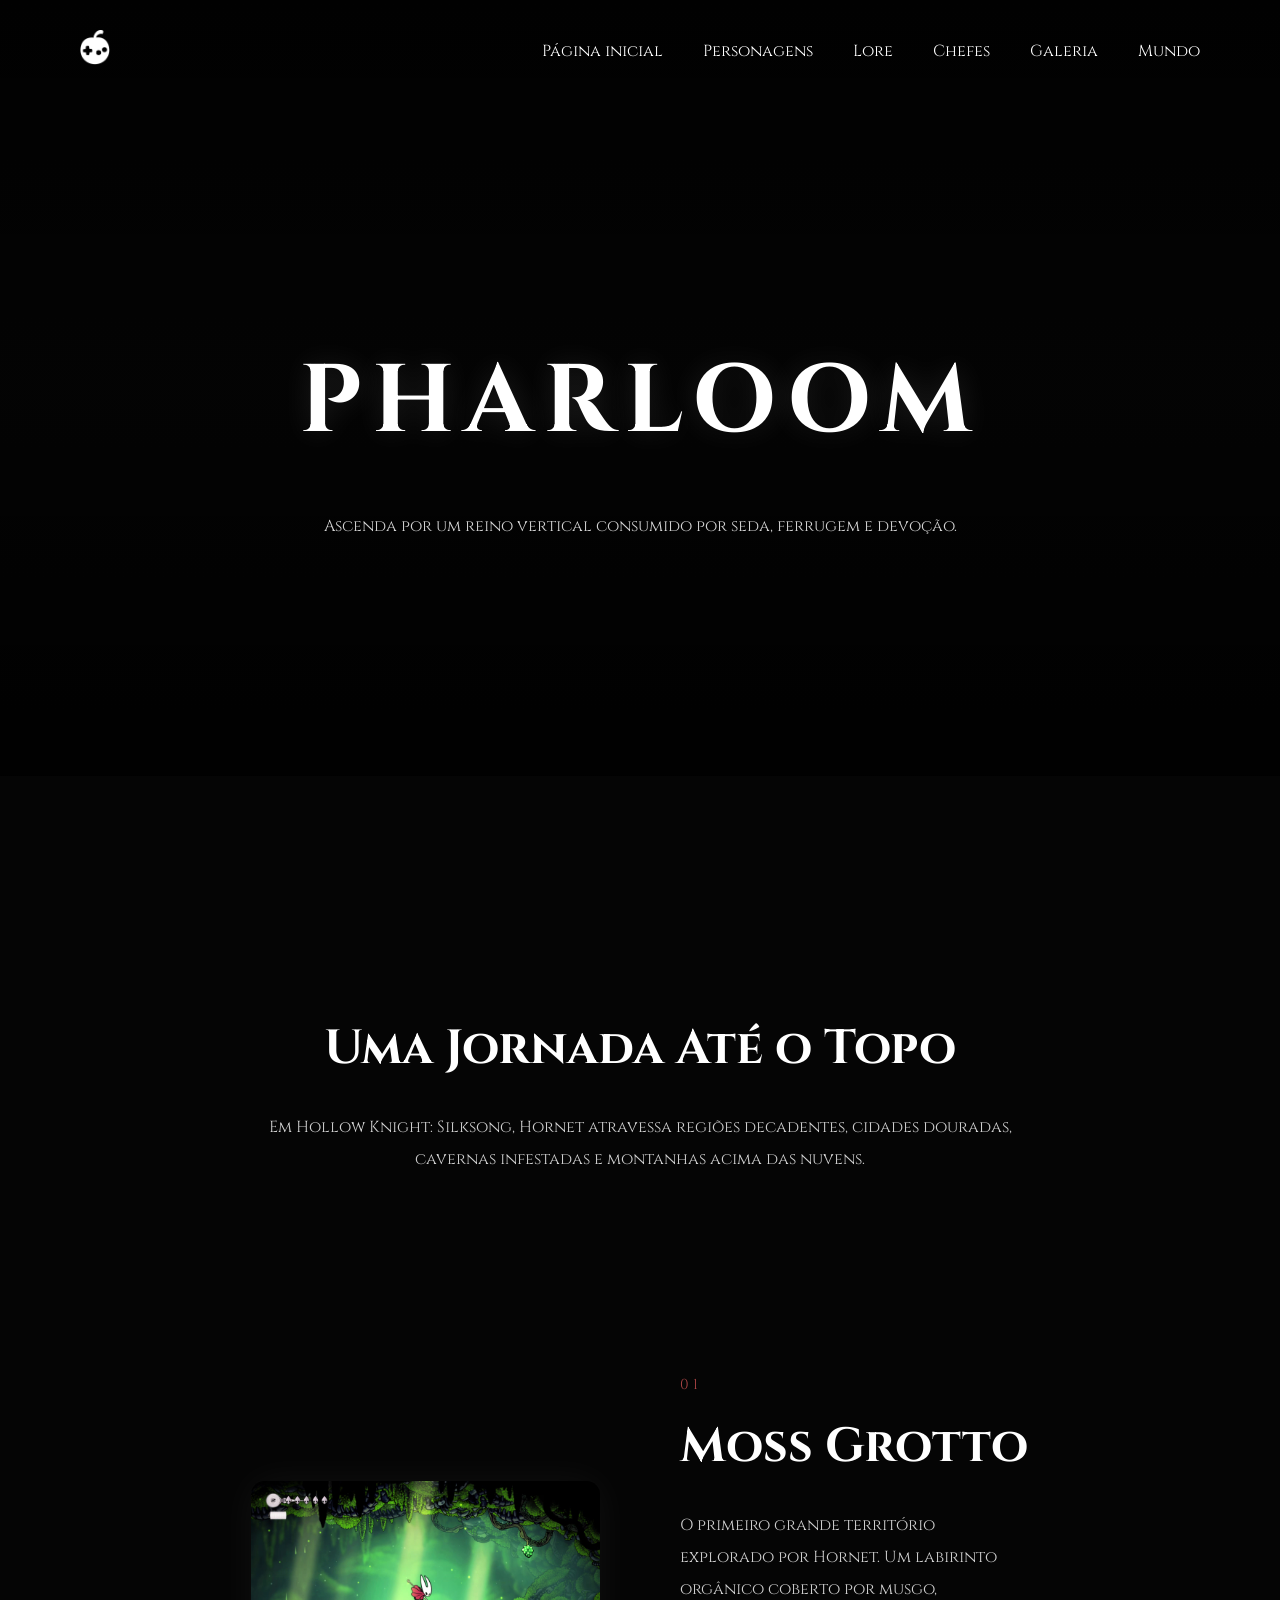
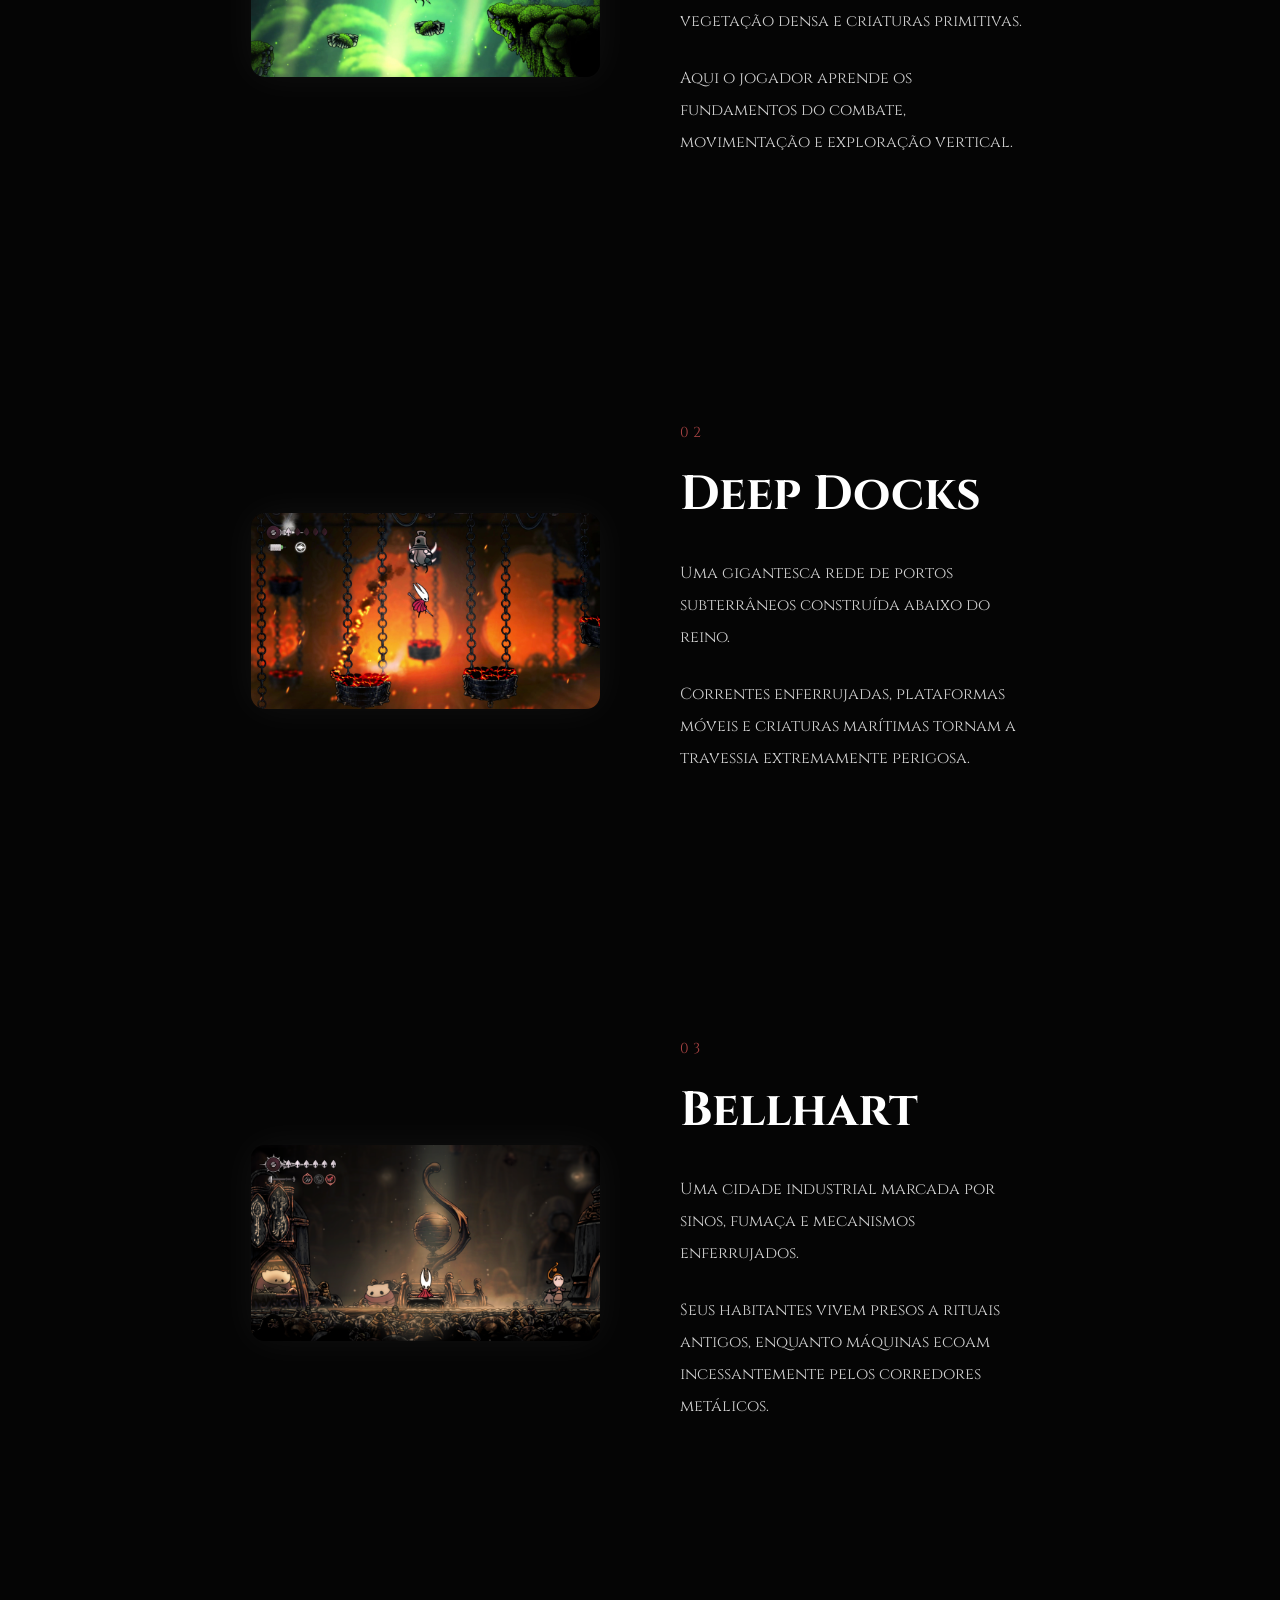
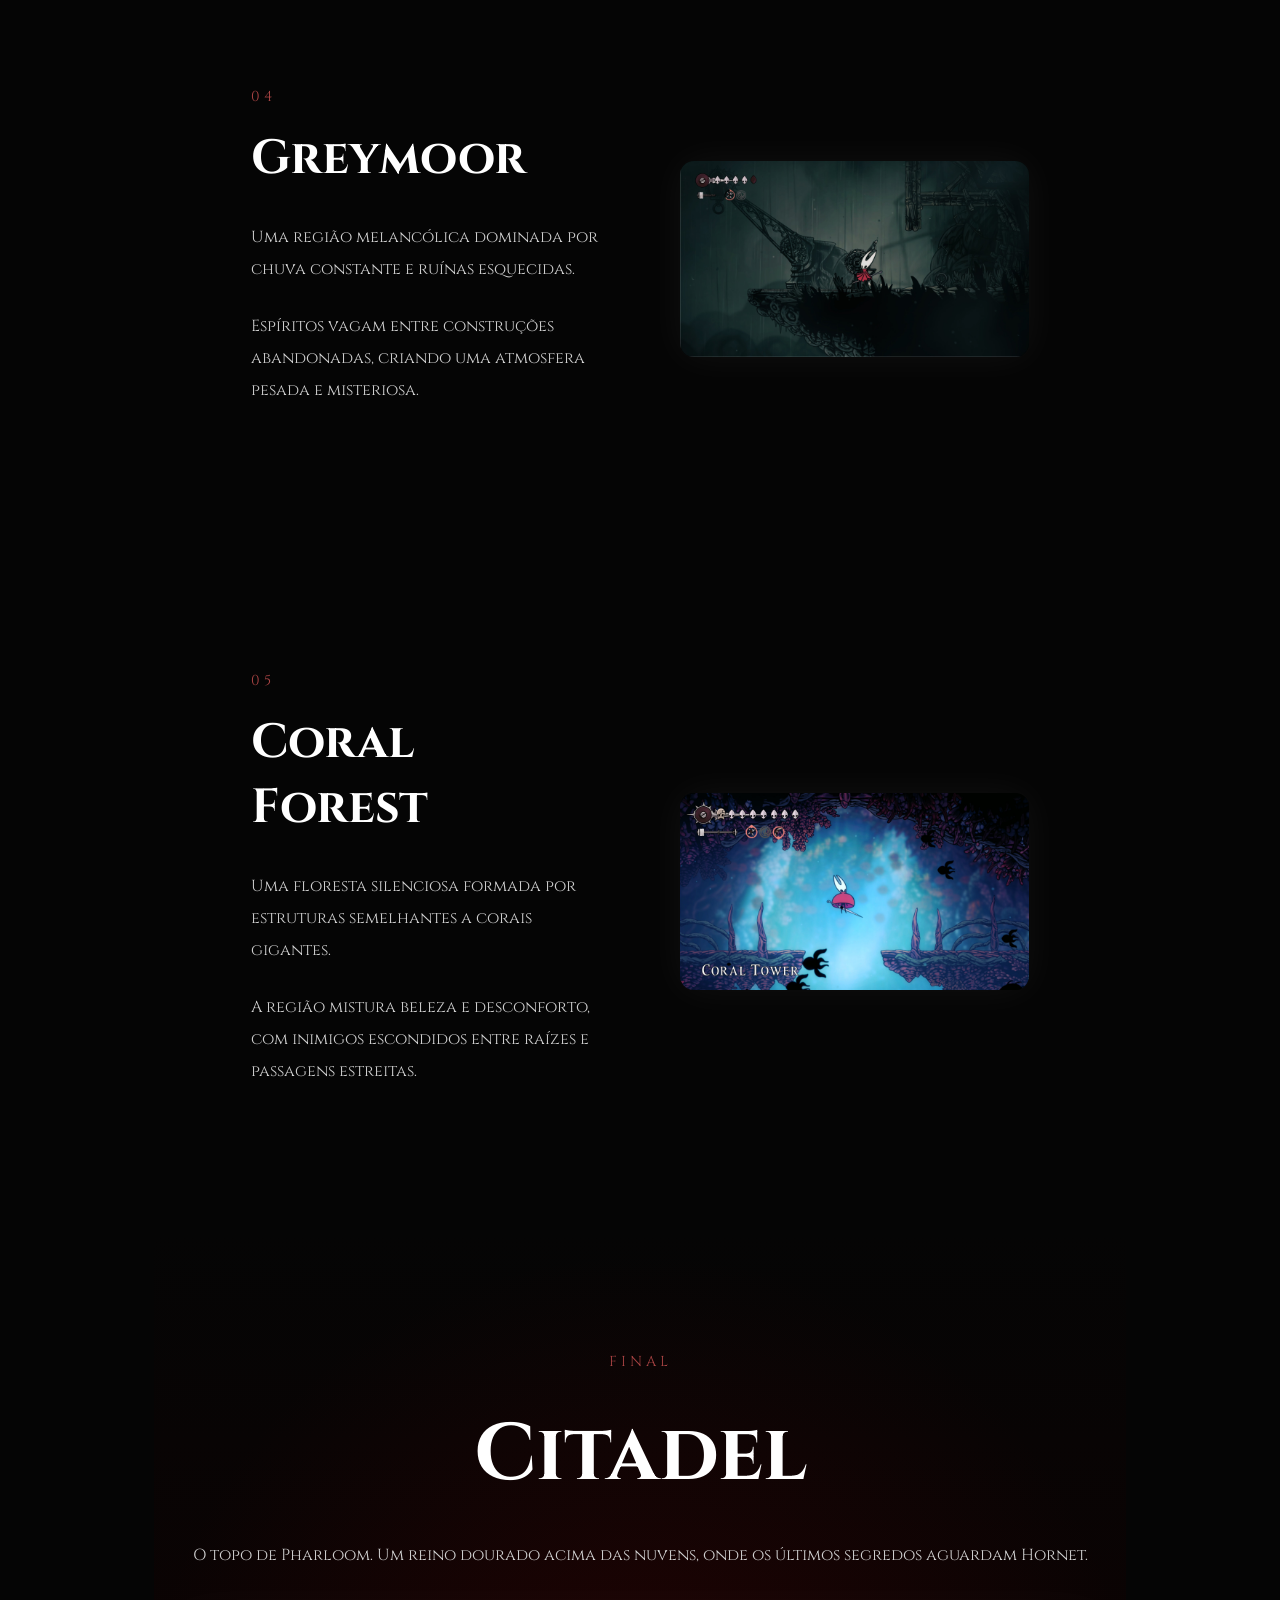
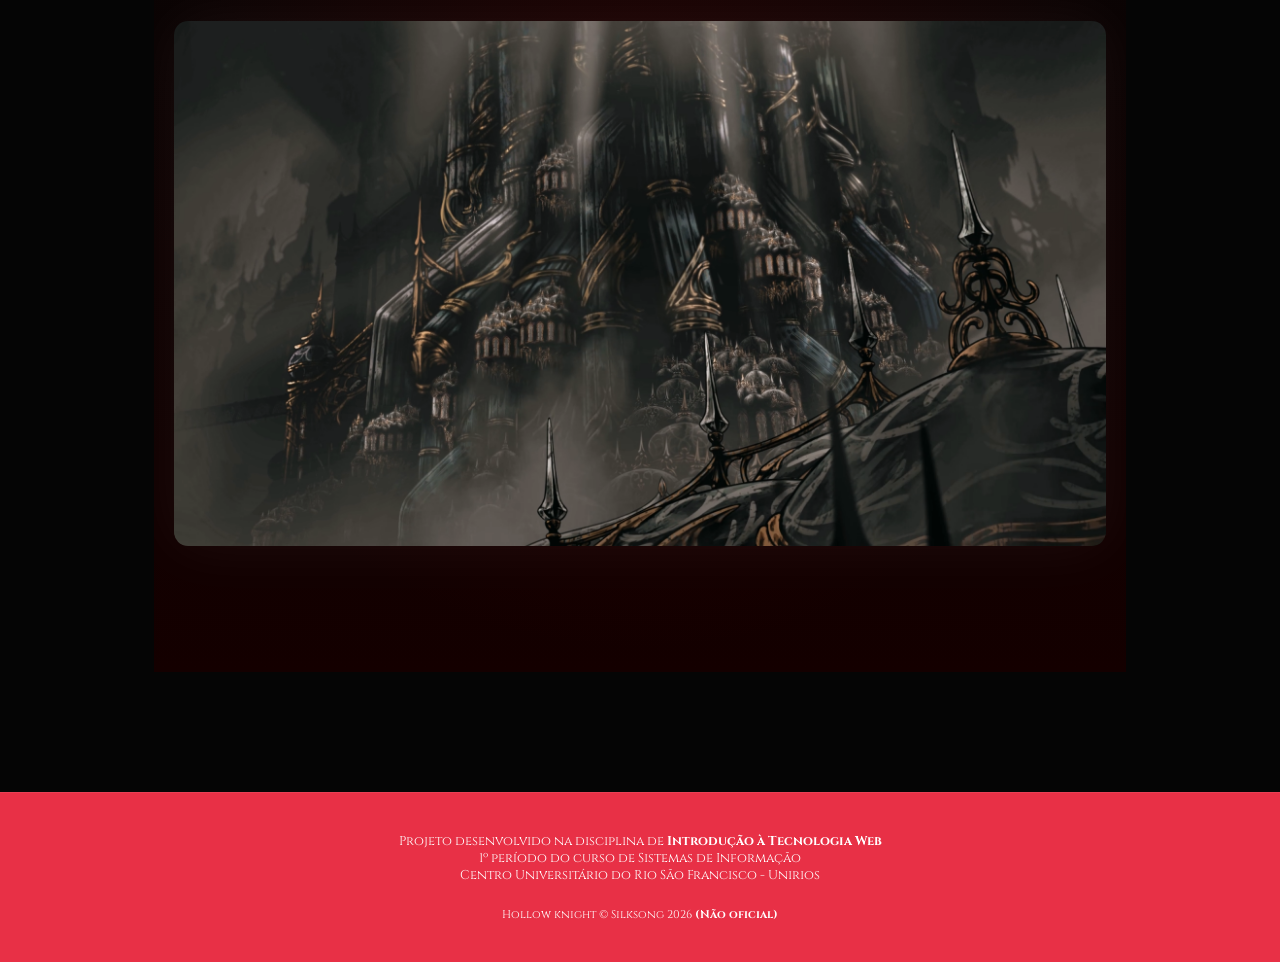
<file: pages/world.html>
<!DOCTYPE html>
<html lang="pt-br">
<head>
    <meta charset="UTF-8">
    <meta name="viewport" content="width=device-width, initial-scale=1.0">
    <link rel="preconnect" href="https://fonts.googleapis.com">
    <link rel="preconnect" href="https://fonts.gstatic.com" crossorigin>
    <link href="https://fonts.googleapis.com/css2?family=Cinzel:wght@400;600;700&display=swap" rel="stylesheet">
    <title>Mundo | Hollow Knight: Silksong</title>
    <link rel="shortcut icon" href="../images/logos/hollowknight.ico" type="image/x-icon">
    <link rel="stylesheet" href="../css/style.css">
    <script src="../js/add-footer.js"></script>
</head>
<body>
    <header class="world-header">
     
        <div class="overlay"></div>
     
        <nav>
            <a href="../index.html" id="team-cherry-logo">
                <img src="../images/logos/Team_Cherry_Logo_NoText_Small.png" alt="team cherry logo small" class="logo">
            </a>

            <ul>
                <li><a href="../index.html">Página inicial</a></li>
                <li><a href="characters.html">Personagens</a></li>
                <li><a href="lore.html">Lore</a></li>
                <li><a href="bosses.html">Chefes</a></li>
                <li><a href="gallery.html">Galeria</a></li>
                <li><a href="world.html">Mundo</a></li>
            </ul>
        </nav>
     
        <video autoplay muted loop playsinline id="loop-video" class="bg-video">
            <source src="../video/citadel-falling.mp4" type="video/mp4">
        </video>

        <div class="world-hero">
            <h1>PHARLOOM</h1>
     
            <p>
                Ascenda por um reino vertical consumido
                por seda, ferrugem e devoção.
            </p>
        </div>
    </header>

    <main class="world-main">
        <section class="world-intro">
            <h2>
                Uma Jornada Até o Topo
            </h2>

            <p>
                Em Hollow Knight: Silksong, Hornet atravessa
                regiões decadentes, cidades douradas,
                cavernas infestadas e montanhas acima das nuvens.
            </p>
        </section>

        <section class="world-section">

            <div class="world-image">
                <img
                src="../images/world/moss-grotto.jpg"
                alt="Moss Grotto">
            </div>

            <div class="world-text">
                <span class="world-number">
                    01
                </span>

                <h2>
                    Moss Grotto
                </h2>

                <p>
                    O primeiro grande território explorado por Hornet.
                    Um labirinto orgânico coberto por musgo,
                    vegetação densa e criaturas primitivas.
                </p>

                <p>
                    Aqui o jogador aprende os fundamentos do combate,
                    movimentação e exploração vertical.
                </p>

            </div>

        </section>

        <section class="world-section">

            <div class="world-image">
                <img
                src="../images/world/deep-docks.jpg"
                alt="Deep Docks">

            </div>

            <div class="world-text">

                <span class="world-number">
                    02
                </span>

                <h2>
                    Deep Docks
                </h2>

                <p>
                    Uma gigantesca rede de portos subterrâneos
                    construída abaixo do reino.
                </p>

                <p>
                    Correntes enferrujadas, plataformas móveis
                    e criaturas marítimas tornam a travessia
                    extremamente perigosa.
                </p>

            </div>

        </section>

        <section class="world-section">

            <div class="world-image">
                <img
                src="../images/world/bellhart.jpg"
                alt="Bellhart">

            </div>

            <div class="world-text">

                <span class="world-number">
                    03
                </span>

                <h2>
                    Bellhart
                </h2>

                <p>
                    Uma cidade industrial marcada por sinos,
                    fumaça e mecanismos enferrujados.
                </p>

                <p>
                    Seus habitantes vivem presos a rituais antigos,
                    enquanto máquinas ecoam incessantemente
                    pelos corredores metálicos.
                </p>

            </div>

        </section>

        <section class="world-section reverse">

            <div class="world-image">
                <img
                src="../images/world/greymoor.jpg"
                alt="Greymoor">
            </div>
            <div class="world-text">
                <span class="world-number">
                    04
                </span>

                <h2>
                    Greymoor
                </h2>

                <p>
                    Uma região melancólica dominada
                    por chuva constante e ruínas esquecidas.
                </p>

                <p>
                    Espíritos vagam entre construções abandonadas,
                    criando uma atmosfera pesada e misteriosa.
                </p>
            </div>
        </section>


        <section class="world-section reverse">
            <div class="world-image">
                <img
                src="../images/world/coral-forest.jpg"
                alt="Coral Forest">

            </div>

            <div class="world-text">
                <span class="world-number">
                    05
                </span>

                <h2>
                    Coral Forest
                </h2>

                <p>
                    Uma floresta silenciosa formada por estruturas
                    semelhantes a corais gigantes.
                </p>

                <p>
                    A região mistura beleza e desconforto,
                    com inimigos escondidos entre raízes
                    e passagens estreitas.
                </p>
            </div>
        </section>

        <section class="world-final">
            <div class="world-final-overlay"></div>
            <div class="world-final-content">
                <span class="world-number">
                    FINAL
                </span>

                <h2>
                    Citadel
                </h2>

                <p>
                    O topo de Pharloom.
                    Um reino dourado acima das nuvens,
                    onde os últimos segredos aguardam Hornet.
                </p>
                <img
                src="../images/world/citadel.png"
                alt="Citadel">
            </div>
        </section>
    </main>
</body>
</html>
</file>
<file: css/style.css>
* {
    margin: 0;
    padding: 0;
    box-sizing: border-box;
}

body {
    background: #050505;
    color: white;
    font-family: 'Cinzel', serif;
    overflow-x: hidden;
}

a {
    text-decoration: none;
    color: white;
}

ul { list-style: none; }

header { position: relative; width: 100%; overflow: hidden; }

.bg-video {
    position: absolute;
    top: 50%; left: 50%;
    width: 100%; height: 100%;
    object-fit: cover;
    transform: translate(-50%, -50%);
    z-index: 1;
}

.overlay, .slider-overlay, .lore-full-overlay {
    position: absolute;
    inset: 0;
    background: linear-gradient(to bottom, rgba(0,0,0,0.8), rgba(0,0,0,0.3), rgba(0,0,0,0.9));
    z-index: 2;
}

.header-overlay {
    position: absolute;
    inset: 0;
    background: radial-gradient(circle at center, rgba(120,0,0,0.15), transparent 70%);
    pointer-events: none;
}

nav {
    position: relative;
    z-index: 5;
    display: flex;
    justify-content: space-between;
    align-items: center;
    padding: 30px 80px;
}

.logo { width: 30px; height: 35px; }

nav ul { display: flex; gap: 40px; }

nav a {
    position: relative;
    transition: 0.3s;
}

nav a:not(#team-cherry-logo)::after {
    content: '';
    position: absolute;
    left: 0; bottom: -6px;
    width: 0; height: 1px;
    background: white;
    transition: 0.3s;
}

nav a:not(#team-cherry-logo):hover::after { width: 100%; }

.hidden {
    display:none;
}

.hero-content, .page-title, .lore-hero, .world-hero, .bosses-hero, .characters-hero {
    position: relative;
    z-index: 5;
    min-height:75vh;
    display: flex;
    flex-direction: column;
    justify-content: center;
    align-items: center;
    text-align: center;
    padding: 20px;
}

.characters-header {
    position:relative;
    min-height:75vh;
    overflow:hidden;
    background: linear-gradient( to bottom, rgba(0,0,0,0.92), rgba(40,0,0,0.5));
}

.hero-content {
    height: calc(100vh - 100px);
}

.page-title {
    flex: 1;
    padding: 40px 20px;
}

.hero-content h1, .page-title h1, .slider-content h1 {
    font-size: 5rem;
    letter-spacing: 5px;
    text-shadow: 0 0 20px rgba(255,255,255,0.2);
}

.world-hero h1, .bosses-hero h1, .characters-hero h1, .lore-hero h1 {
    font-size: 6rem;
    letter-spacing: 10px;
    text-shadow: 0 0 30px rgba(255,255,255,0.12);
}

.lore-hero h1 {
    margin-bottom: 30px;
}

.world-hero h1, .bosses-hero h1, .characters-hero h1 { margin-bottom: 25px; }

.hero-content p, .page-title p, .lore-hero p, .world-hero p, .bosses-hero p, .characters-hero p {
    margin-top: 20px;
    max-width: 700px;
    font-size:1rem;
    line-height:1.8;
    color:#d3d3d3;
}

.hero-btn {
    margin-top: 40px;
    padding: 14px 36px;
    border: 1px solid rgba(255,255,255,0.4);
    background: transparent;
    color: white;
    font-family: 'Cinzel', serif;
    cursor: pointer;
    transition: 0.3s;
}

.hero-btn:hover {
    background: rgba(255,255,255,0.1);
    transform: translateY(-3px);
}

main { padding: 120px 12%; }

.content {
    max-width: 1000px;
    margin: auto;
    text-align: center;
}

.content h2 {
    font-size: 3rem;
    margin-bottom: 30px;
}

.content p {
    color: #c9c9c9;
    line-height: 2;
    margin-bottom: 25px;
    font-size: 1rem;
}

.gallery-main { padding: 50px 10%; }

.gallery-filters {
    display: flex;
    justify-content: center;
    gap: 20px;
    flex-wrap: wrap;
    margin-bottom: 70px;
}

.filter-btn {
    padding: 12px 28px;
    background: transparent;
    border: 1px solid rgba(255,255,255,0.15);
    color: white;
    cursor: pointer;
    transition: 0.3s;
}

.filter-btn:hover,
.filter-btn.active {
    background: rgba(255,255,255,0.08);
    border-color: rgba(255,255,255,0.3);
}

.gallery-grid {
    display: grid;
    grid-template-columns: repeat(auto-fit, minmax(320px, 1fr));
    gap: 30px;
}

.gallery-item {
    overflow: hidden;
    border-radius: 12px;
    background: #111;
    transition: 0.4s;
}

.gallery-item img {
    width: 100%;
    height: 100%;
    display: block;
    object-fit: cover;
    transition: 0.5s;
}

.gallery-item:hover {
    transform: translateY(-6px);
    box-shadow: 0 0 30px rgba(255,255,255,0.08);
}

.gallery-item:hover img { transform: scale(1.05); }

.gallery-slider {
    position: relative;
    width: 100%;
    height: 65vh;
    overflow: hidden;
    margin-top: -120px;
}

.slides { width: 100%; height: 100%; }

.slide {
    position: absolute;
    inset: 0;
    width: 100%; height: 100%;
    object-fit: cover;
    opacity: 0;
    transform: scale(1.05);
    transition: opacity 1.5s ease, transform 6s ease;
    z-index: 1;
}

.slide.active {
    opacity: 1;
    transform: scale(1);
}

.slider-content {
    position: absolute;
    top: 50%; left: 50%;
    transform: translate(-50%, -50%);
    z-index: 3;
    text-align: center;
    width: 90%;
}

.slider-content p {
    color: #d0d0d0;
    font-size: 1.1rem;
    letter-spacing: 1px;
}

.image-viewer {
    position: fixed;
    inset: 0;
    background: rgba(0,0,0,0.92);
    display: none;
    justify-content: center;
    align-items: center;
    z-index: 99999;
    padding: 40px;
}

.viewer-image {
    max-width: 90%;
    max-height: 90vh;
    border-radius: 10px;
    box-shadow: 0 0 40px rgba(255,255,255,0.08);
    animation: viewerFade 0.3s ease;
}

.close-viewer {
    position: absolute;
    top: 30px;
    right: 40px;
    font-size: 3rem;
    color: white;
    cursor: pointer;
    transition: 0.3s;
}

.close-viewer:hover {
    transform: scale(1.1);
    opacity: 0.7;
}

@keyframes viewerFade {
    from { opacity: 0; transform: scale(0.95); }
    to   { opacity: 1; transform: scale(1); }
}

.world-section, .boss-section, .character-section, .lore-section {
    display: flex;
    align-items: center;
    gap: 80px;
    padding: 120px 10%;
    flex-wrap: wrap;
}

.world-section.reverse, .boss-section.reverse, .character-section.reverse, .lore-section.reverse {
    flex-direction: row-reverse;
}

.world-image, .boss-image, .character-image, .lore-image,
.world-text, .boss-text, .character-text, .lore-text {
    flex: 1;
    min-width: 320px;
}

.world-image img, .boss-image img, .character-image img, .lore-image img {
    width: 100%;
    border-radius: 14px;
    display: block;
    transition: 0.5s;
    box-shadow: 0 0 40px rgba(255,255,255,0.05);
}

.world-image img:hover, .boss-image img:hover, .character-image img:hover {
    transform: scale(1.02);
}

.lore-text h2, .world-text h2, .boss-text h2, .character-text h2 {
    font-size: 3rem;
    margin-bottom: 30px;
}

.lore-text p, .world-text p, .boss-text p, .character-text p {
    color: #c9c9c9;
    line-height: 2;
    margin-bottom: 25px;
}

.section-subtitle {
    text-transform: uppercase;
}

.world-number, .boss-number, .character-number, .section-subtitle {
    display: block;
    margin-bottom: 20px;
    color: #a44;
    letter-spacing: 4px;
    font-size: .9rem;
}

.lore-full {
    position: relative;
    min-height: 70vh;
    display: flex;
    justify-content: center;
    align-items: center;
    text-align: center;
    overflow: hidden;
    background: url('../images/gallery/scenarios/09a_peak.png') center/cover;
}

.lore-full-content {
    position: relative;
    z-index: 5;
    width: 90%;
    max-width: 850px;
}

.lore-full-content h2 {
    font-size: 4rem;
    margin: 30px 0;
}

.lore-full-content p, .world-final-content p, .boss-final-content p, .characters-final-content p {
    line-height: 2;
    color: #d0d0d0;
}

.world-final, .boss-final, .characters-final {
    position: relative;
    min-height: 100vh;
    display: flex;
    justify-content: center;
    align-items: center;
    text-align: center;
    overflow: hidden;
    padding: 120px 20px;
    background: linear-gradient(to bottom, #050505, #140000);
}

.world-final-overlay, .boss-final-overlay, .characters-final-overlay {
    position: absolute;
    inset: 0;
    background: radial-gradient(circle at center, rgba(120,0,0,0.2), transparent 70%);
}

.world-final-content, .boss-final-content, .characters-final-content {
    position: relative;
    z-index: 5;
    max-width: 1000px;
}

.world-final-content h2, .boss-final-content h2, .characters-final-content h2 {
    font-size: 5rem;
    margin: 30px 0;
}

.world-final-content img, .boss-final-content img, .characters-final-content img {
    width: 100%;
    margin-top: 50px;
    border-radius: 14px;
    box-shadow: 0 0 60px rgba(255,255,255,0.05);
}

.trailer-container { margin-top: 80px; }

.trailer-container h3 {
    margin-bottom: 25px;
    font-size: 2rem;
    letter-spacing: 2px;
}

.trailer-container iframe {
    width: 100%;
    max-width: 1000px;
    height: 560px;
    border: none;
    border-radius: 12px;
    box-shadow: 0 0 40px rgba(255,255,255,0.08);
}

.platforms {
    padding-left: 10px;
    margin-top: 100px;
    text-align: center;
}

.platforms h2 {
    font-size: 2rem;
    margin-bottom: 50px;
    letter-spacing: 2px;
}

.platform-logos {
    display: flex;
    justify-content: center;
    align-items: center;
    gap: 60px;
    flex-wrap: wrap;
}

.platform-logos img {
    height: 120px;
    width: auto;
    opacity: 0.9;
    transition: 0.3s;
}

.platform-logos img:hover {
    opacity: 1;
    transform: translateY(-5px);
}

footer {
    border-top: 1px solid rgba(255,255,255,0.08);
    background-color: #e83046;
    padding: 40px 12%;
}

footer p {
    color: #FFFF;
    font-size: 0.9rem;
    text-align: center;
}

.footer-links {
    display: flex;
    gap: 25px;
}

.footer-links a {
    color: #FFFF;
    transition: 0.3s;
}

.footer-links a:hover { color: rgb(193, 193, 193); }

.lore-ending {
    padding-left: 20px;
    margin-top: 100px;
    text-align: center;
}

.lore-ending h2 {
    font-size: 3rem;
    margin-bottom: 30px;
}

.lore-ending p { color: #c8c8c8; }

.characters-intro p, .bosses-intro p, .world-text p, .world-intro p, .page-title p {
    color: #cfcfcf;
}

.bosses-intro, .world-intro, .characters-intro{
    text-align:center;
    padding:120px 20px 80px;
}

.bosses-intro h2, .world-intro h2, .characters-intro h2{
    font-size:3rem;
    margin-bottom:30px;
}

.bosses-intro p, .world-intro p, .characters-intro p {
    max-width:800px;
    margin:auto;
    line-height:2;
}
</file>
